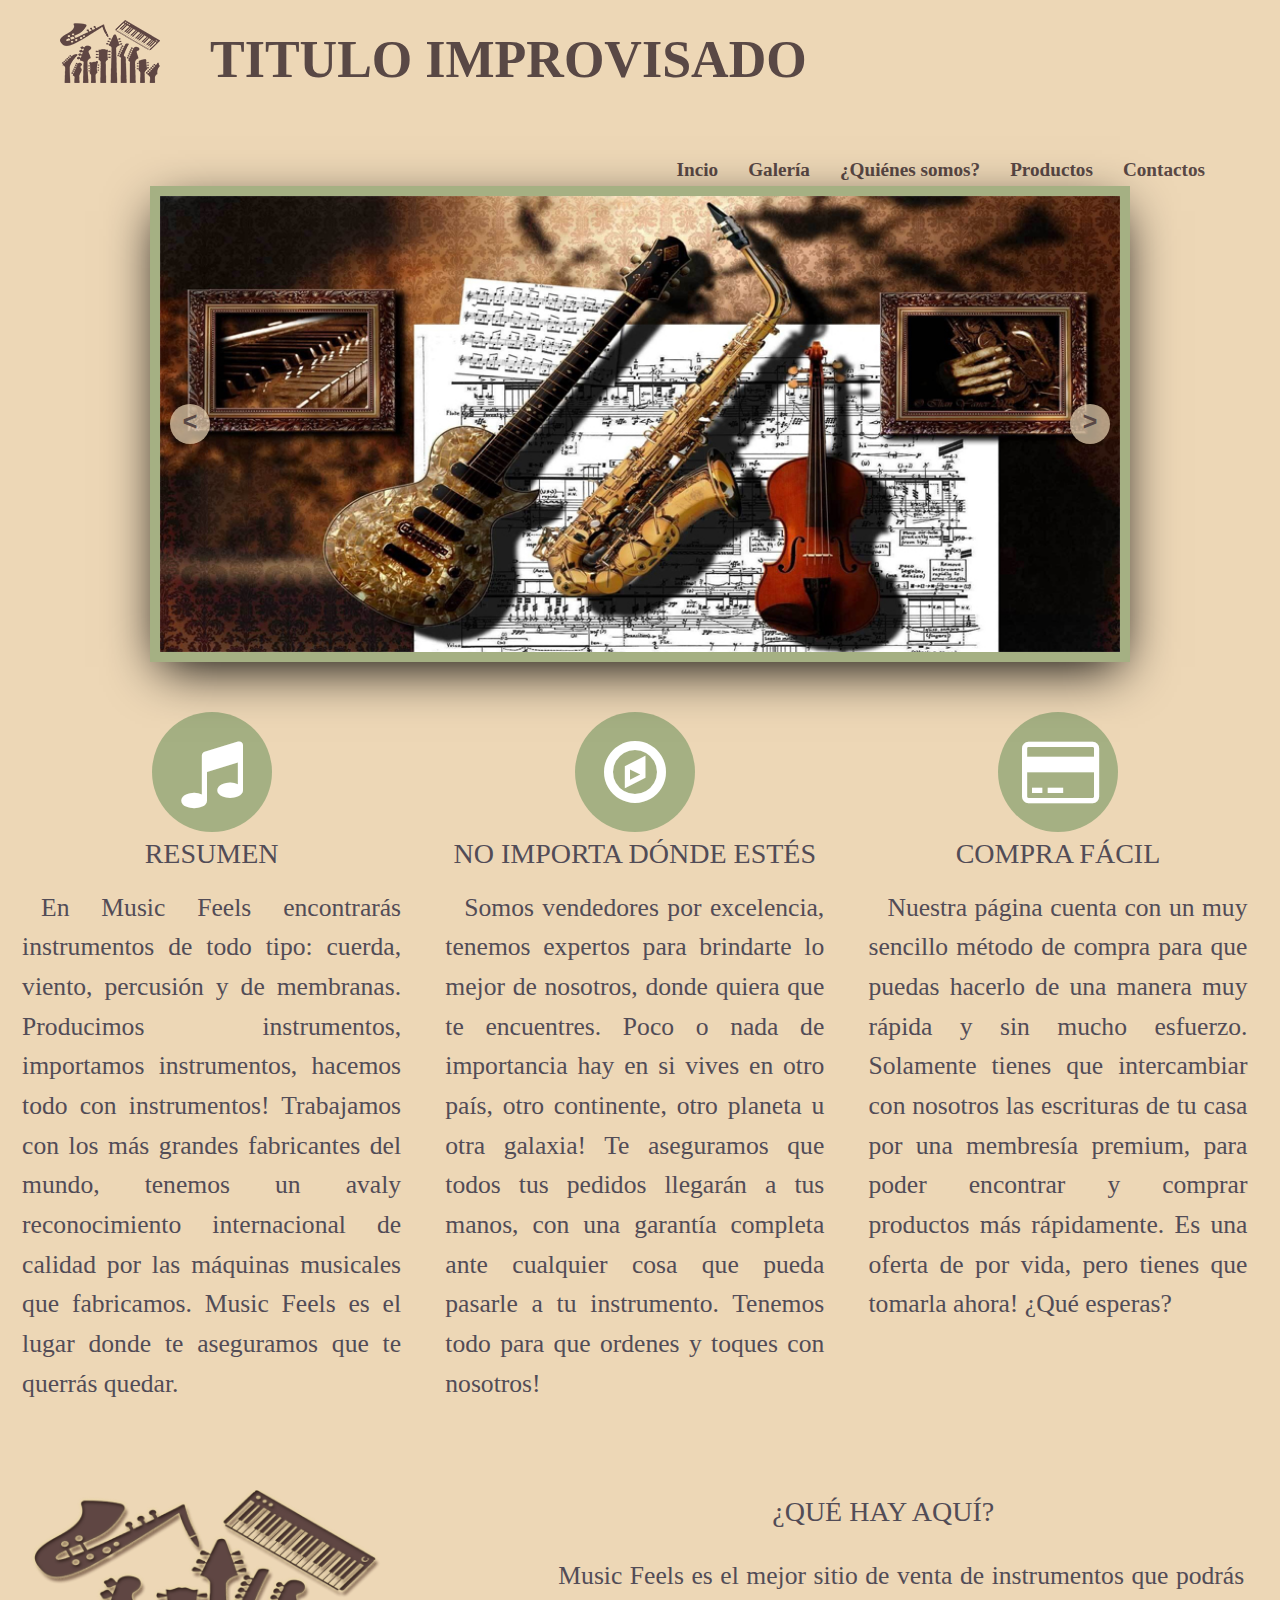
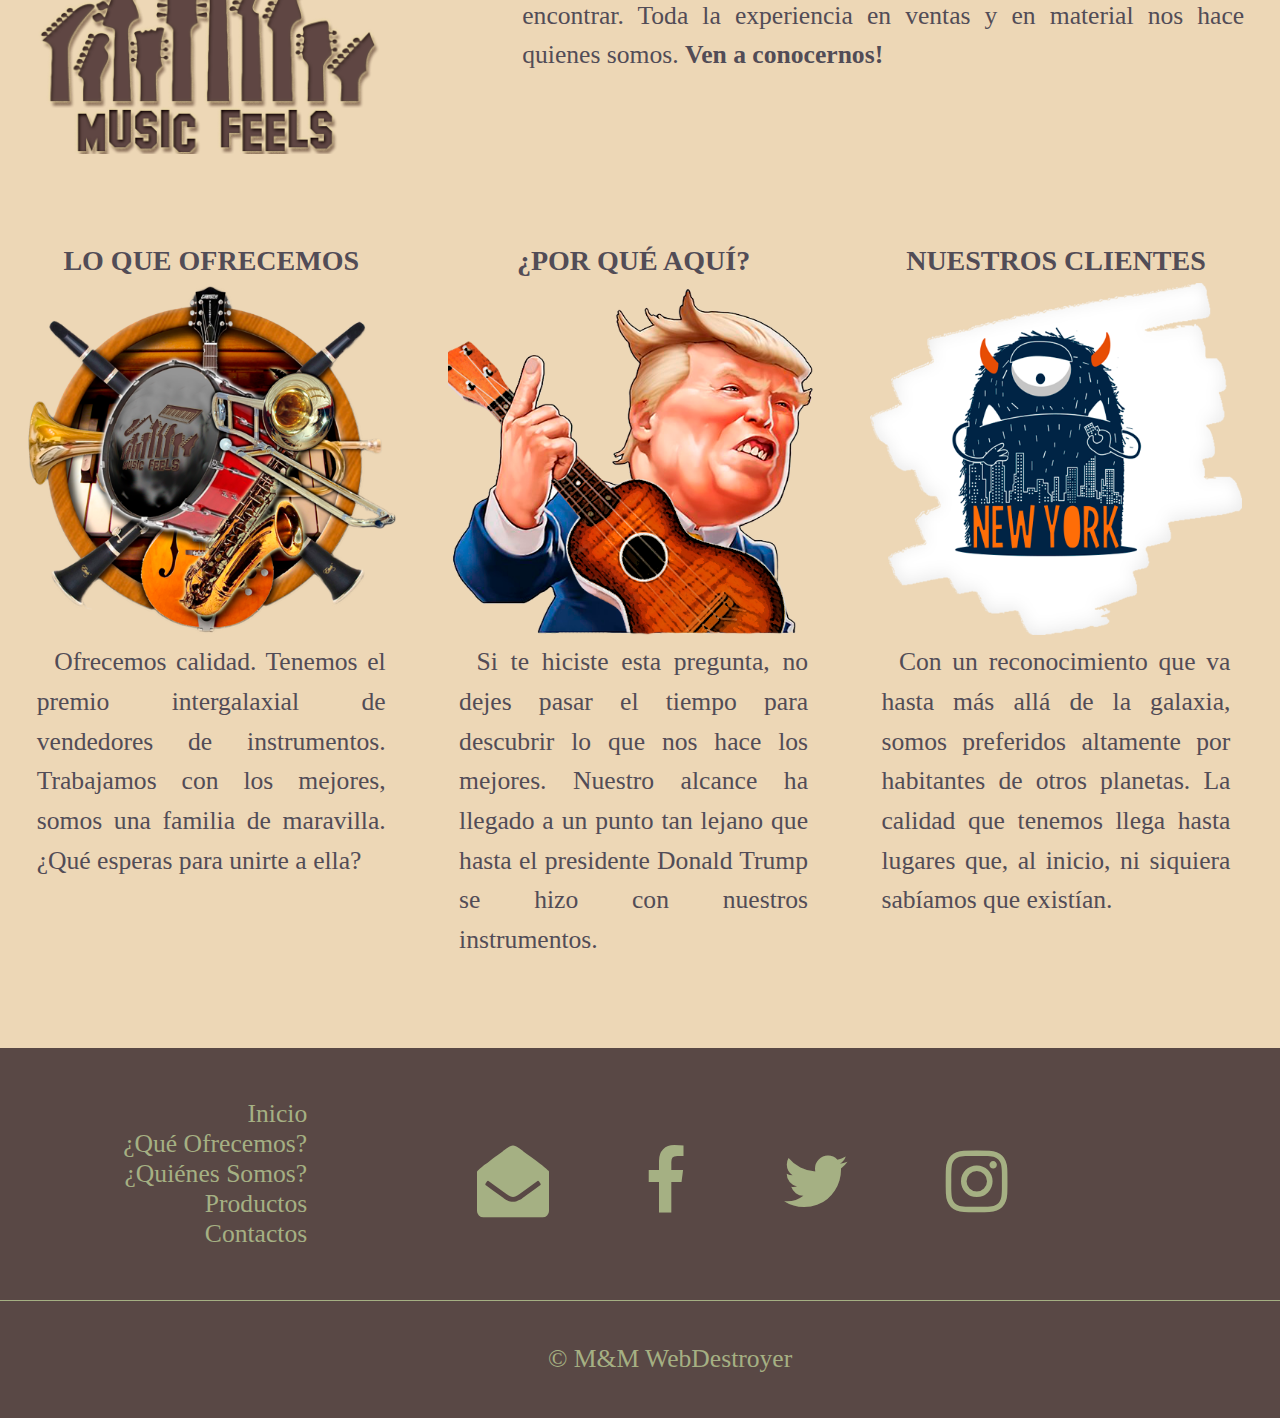
<file: Pag-Final/index.html>
<!DOCTYPE html>
<html lang="en">
<head>
  <meta charset="UTF-8">
  <meta name="viewport" content="width=device-width, initial-scale=1.0">
  <meta http-equiv="X-UA-Compatible" content="ie=edge">
  <title>Music Feels</title>
  <!-- ESTILO -->
  <link rel="stylesheet" href="estilos/estilo.css">
  <!-- ICONOS -->
  <link rel="stylesheet" href="https://stackpath.bootstrapcdn.com/font-awesome/4.7.0/css/font-awesome.min.css">
  <!-- SLIDER -->
  <script src="js/jquery-3.2.1.js"></script>

</head>
<body>

  <div id="contenedor">

      <!-- BANNER -->
      <div id="banner">
        <header>
          <div class="header">
            <a href="index.html" id="logo">
              <img src="imagenes/banner/logo-pag.png" alt="MusicFeels.com">
              <h1>TITULO IMPROVISADO</h1>
            </a>

            <nav>
              <a href="#" id="menu-icono">
                <i class="fa fa-bars"></i>
              </a>
              <ul>
                <li>
                  <a href="index.html" class="active">Incio</a>
                </li>
                <li>
                  <a href="galeria.html" class="actve">Galería</a>
                </li>
                <li>
                  <a href="quienes-somos.html" class="active">¿Quiénes somos?</a>
                </li>
                <li>
                  <a href="productos.html" class="active">Productos</a>
                </li>
                <li>
                  <a href="contacto.html" class="active">Contactos</a>
                </li>
              </ul>
            </nav>
          </div>
        </header>

        <div id="c-slider">
            <div id="slider">
              <section>
                <img src="imagenes/slider/1.jpg" alt="">
              </section>

              <section>
                <img src="imagenes/slider/2.jpg" alt="">
              </section>

              <section>
                <img src="imagenes/slider/3.jpg" alt="">
              </section>

              <section>
                <img src="imagenes/slider/4.jpg" alt="">
              </section>
            </div>
            <div id="btn-prev">&#60;</div>
            <div id="btn-next">&#62;</div>
          </div>

        </div>


  <section class="info" id="informacion">
    <div class="icono">
      <i class="fa fa-music"></i>
    </div>
    <h3>Resumen</h3>
    <p>En Music Feels encontrarás instrumentos de todo tipo: cuerda, viento, percusión y de membranas. Producimos instrumentos, importamos instrumentos, hacemos todo con instrumentos! Trabajamos con los más grandes fabricantes del mundo, tenemos un avaly reconocimiento internacional de calidad por las máquinas musicales que fabricamos. Music Feels es el lugar donde te aseguramos que te querrás quedar.</p>
  </section>

  <section class="info" id="informacion">
    <div class="icono">
      <i class="fa fa-compass"></i>
    </div>
    <h3>No importa dónde estés</h3>
    <p>Somos vendedores por excelencia, tenemos expertos para brindarte lo mejor de nosotros, donde quiera que te encuentres. Poco o nada de importancia hay en si vives en otro país, otro continente, otro planeta u otra galaxia! Te aseguramos que todos tus pedidos llegarán a tus manos, con una garantía completa ante cualquier cosa que pueda pasarle a tu instrumento. Tenemos todo para que ordenes y toques con nosotros!</p>
  </section>

  <section class="info" id="informacion">
    <div class="icono">
      <i class="fa fa-credit-card"></i>
    </div>
    <h3>Compra fácil</h3>
    <p>Nuestra página cuenta con un muy sencillo método de compra para que puedas hacerlo de una manera muy rápida y sin mucho esfuerzo. Solamente tienes que intercambiar con nosotros las escrituras de tu casa por una membresía premium, para poder encontrar y comprar productos más rápidamente. Es una oferta de por vida, pero tienes que tomarla ahora! ¿Qué esperas?</p>
  </section>

  <div class="clearfix-padding">

  </div>

  <!-- SREVICIOS -->
  <section class="col-izq" id="ofertas">
    <h3>¿Qué Hay Aquí?</h3>
    <p>Music Feels es el mejor sitio de venta de instrumentos que podrás encontrar. Toda la experiencia en ventas y en material nos hace quienes somos. <a href="quienes-somos.html">Ven a conocernos!</a></p>
    </section>

  <section class="sidebar">
    <img src="imagenes/banner/logo.png" alt="LOGO">
  </section>

  <div class="clearfix-padding">

  </div>

  <!-- OFERTAS/SERVICIOS -->
  <div class="info-servicios" id="servicios">
    <h3>Lo Que Ofrecemos</h3>
    <img src="imagenes/esqdo.png" alt="Besto">
    <p>Ofrecemos calidad. Tenemos el premio intergalaxial de vendedores de instrumentos. Trabajamos con los mejores, somos una familia de maravilla. ¿Qué esperas para unirte a ella?</p>
  </div>

  <div class="info-servicios" id="servicios">
    <h3>¿Por Qué Aquí?</h3>
    <img src="imagenes/trump-ukelele.png" alt="trompetas">
    <p>Si te hiciste esta pregunta, no dejes pasar el tiempo para descubrir lo que nos hace los mejores. Nuestro alcance ha llegado a un punto tan lejano que hasta el presidente Donald Trump se hizo con nuestros instrumentos.</p>
  </div>

  <div class="info-servicios" id="servicios">
    <h3>Nuestros clientes</h3>
    <img src="imagenes/mounstruo.png" alt="monstruo">
    <p>Con un reconocimiento que va hasta más allá de la galaxia, somos preferidos altamente por habitantes de otros planetas. La calidad que tenemos llega hasta lugares que, al inicio, ni siquiera sabíamos que existían.</p>
  </div>
</div>

  <div class="clearfix-padding">

  </div>

  <footer>
    <div class="banner">
      <div class="icono-texto">
        <div class="icono-texto-icono">
          <ul class="footer-nav">
            <li>
              <a href="index.html">Inicio</a>
            </li>
            <li>
              <a href="#informacion">¿Qué Ofrecemos?</a>
            </li>
            <li>
              <a href="quienes-somos.html">¿Quiénes Somos?</a>
            </li>
            <li>
              <a href="productos.html">Productos</a>
            </li>
            <li>
              <a href="contacto.html">Contactos</a>
            </li>
          </ul>
        </div>

        <div class="icono-texto-texto">
          <ul class="redes">
            <li>
              <a href="#" target=" _blank">
                <i class="fa fa-envelope-open"></i>
              </a>
            </li>
            <li>
              <a href="http://facebook.com/MusicFeels" target="_blank">
                <i class="fa fa-facebook"></i>
              </a>
            </li>
            <li>
              <a href="http://twitter.com/MusicFeels" target="_blank">
                <i class="fa fa-twitter"></i>
              </a>
            </li>
            <li>
              <a href="http://instagram.com/MusicFeels" target="_blank">
                <i class="fa fa-instagram"></i>
              </a>
            </li>
          </ul>
        </div>
      </div>
    </div>
  </footer>

  <footer class="segundo-pie">
    <p>
      &copy; M&M WebDestroyer
    </p>
  </footer>



  <!-- SLIDER - SCRIPT -->
  <script src="js/slider.js"></script>
  </body>
</html>
</file>
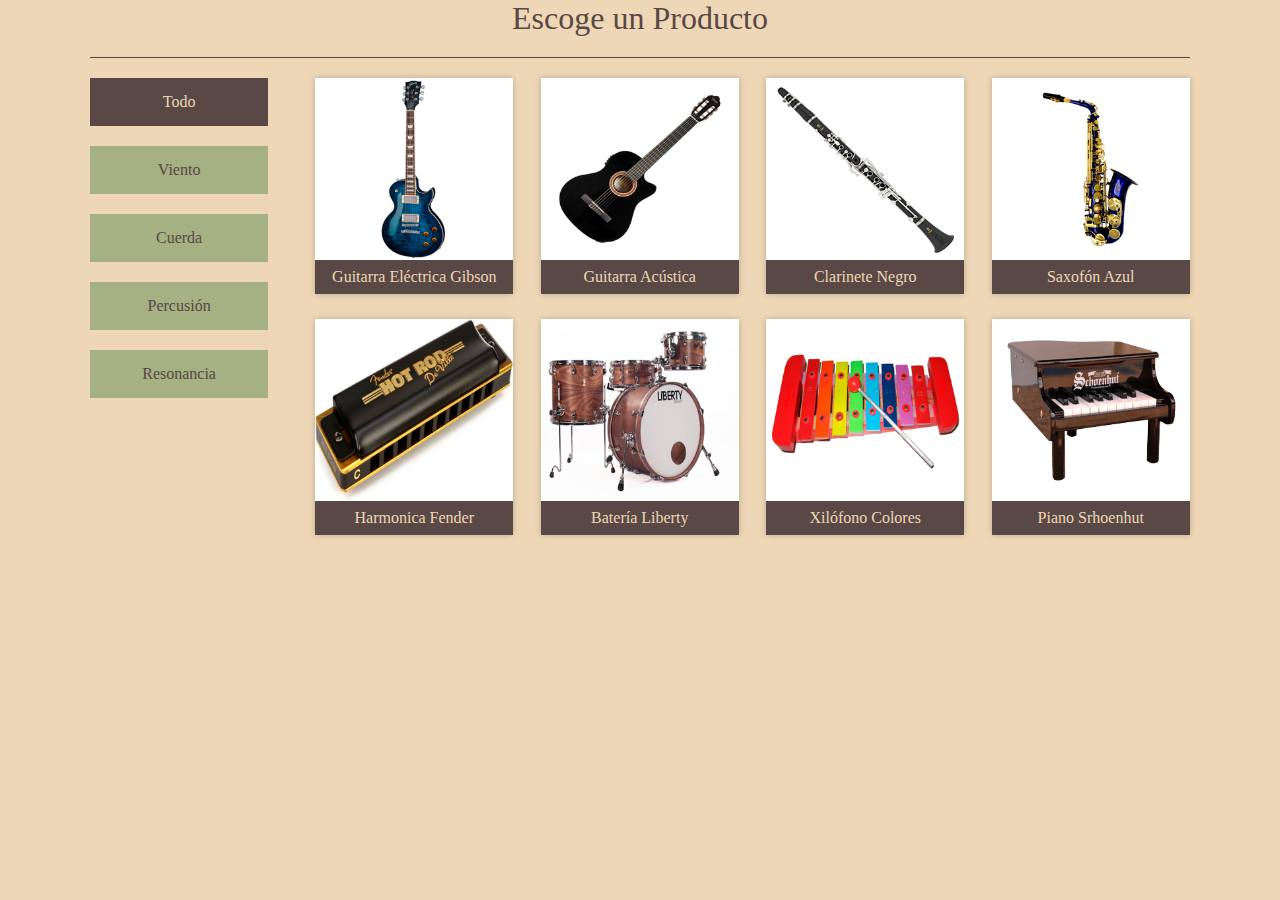
<file: Pag-Final/Prueba/index.html>
<!DOCTYPE html>
<html lang="en">
<head>
  <meta charset="UTF-8">
  <meta name="viewport" content="width=device-width, user-scalable=no, initial-scale=1.0, maximum-scale=1.0, minimum-scale=1.0">
  <meta http-equiv="X-UA-Compatible" content="ie=edge">
  <title>Filtro de Elementos</title>
  <link rel="stylesheet" href="css/estilos.css">
  <script src="js/jquery-3.2.1.js"></script>
  <script src="js/script.js"></script>
</head>
<body>
  <div class="wrap">
    <h1> Escoge un Producto</h1>
    <div class="store-wrapper">
      <div class="category-list">
        <a href="#" class="category-item" category="all">Todo</a>
        <a href="#" class="category-item" category="viento">Viento</a>
        <a href="#" class="category-item" category="cuerda">Cuerda</a>
        <a href="#" class="category-item" category="percusion">Percusión</a>
        <a href="#" class="category-item" category="resonancia">Resonancia</a>
      </div>
      <section class="products-list">
        <div class="product-item" category="cuerda">
          <img src="productos/guitarraelectrica.jpg" alt="">
          <a href="#">Guitarra Eléctrica Gibson</a>
        </div>

        <div class="product-item" category="cuerda">
          <img src="productos/guitarra.jpg" alt="">
          <a href="#">Guitarra Acústica</a>
        </div>

        <div class="product-item" category="viento">
          <img src="productos/clarinete.jpg" alt="">
          <a href="#">Clarinete Negro</a>
        </div>

        <div class="product-item" category="viento">
          <img src="productos/saxofon.jpg" alt="">
          <a href="#">Saxofón Azul</a>
        </div>

        <div class="product-item" category="viento">
          <img src="productos/harmonica.jpg" alt="">
          <a href="#">Harmonica Fender</a>
        </div>

        <div class="product-item" category="percusion">
          <img src="productos/bateria.jpg" alt="">
          <a href="#">Batería Liberty</a>
        </div>

        <div class="product-item" category="resonancia">
          <img src="productos/xilofono.jpg" alt="">
          <a href="#">Xilófono Colores</a>
        </div>

        <div class="product-item" category="cuerda">
          <img src="productos/piano.jpg" alt="">
          <a href="#">Piano Srhoenhut</a>
        </div>
      </section>
    </div>
  </div>
</body>
</html>
</file>
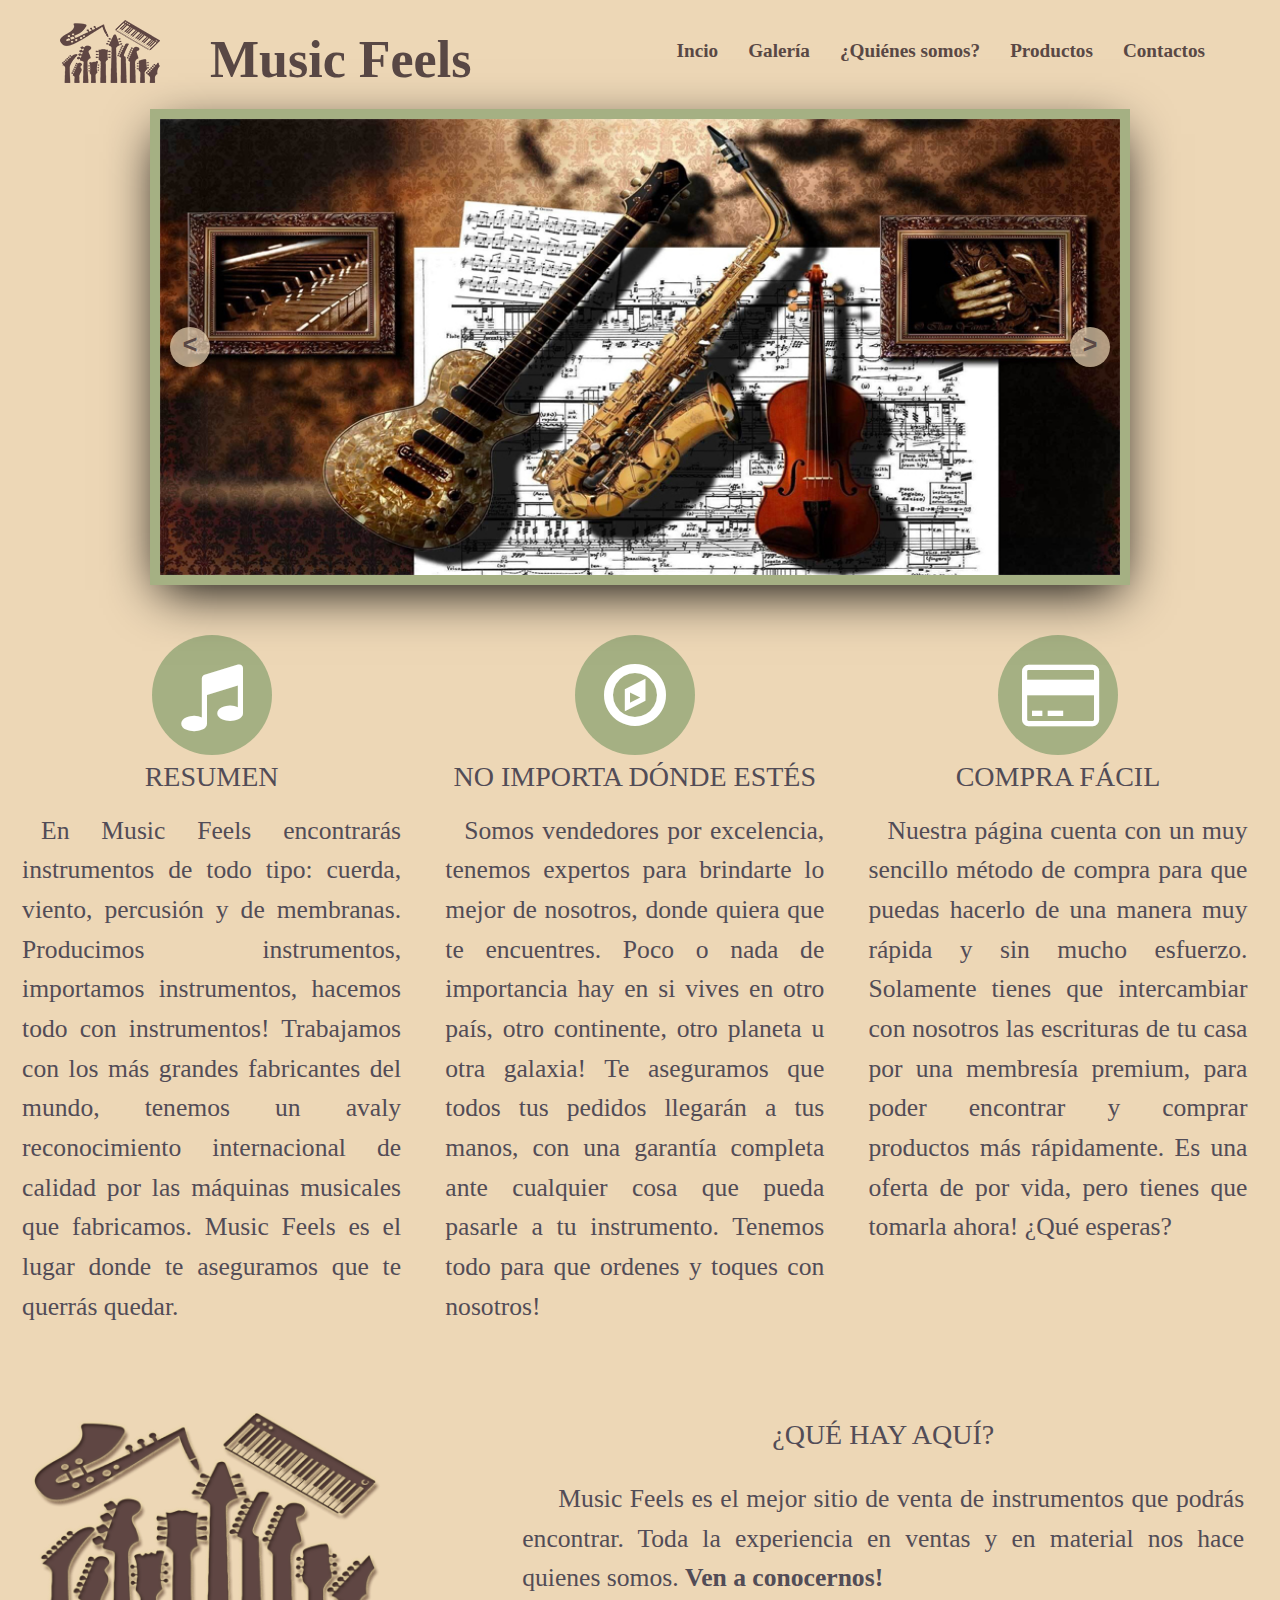
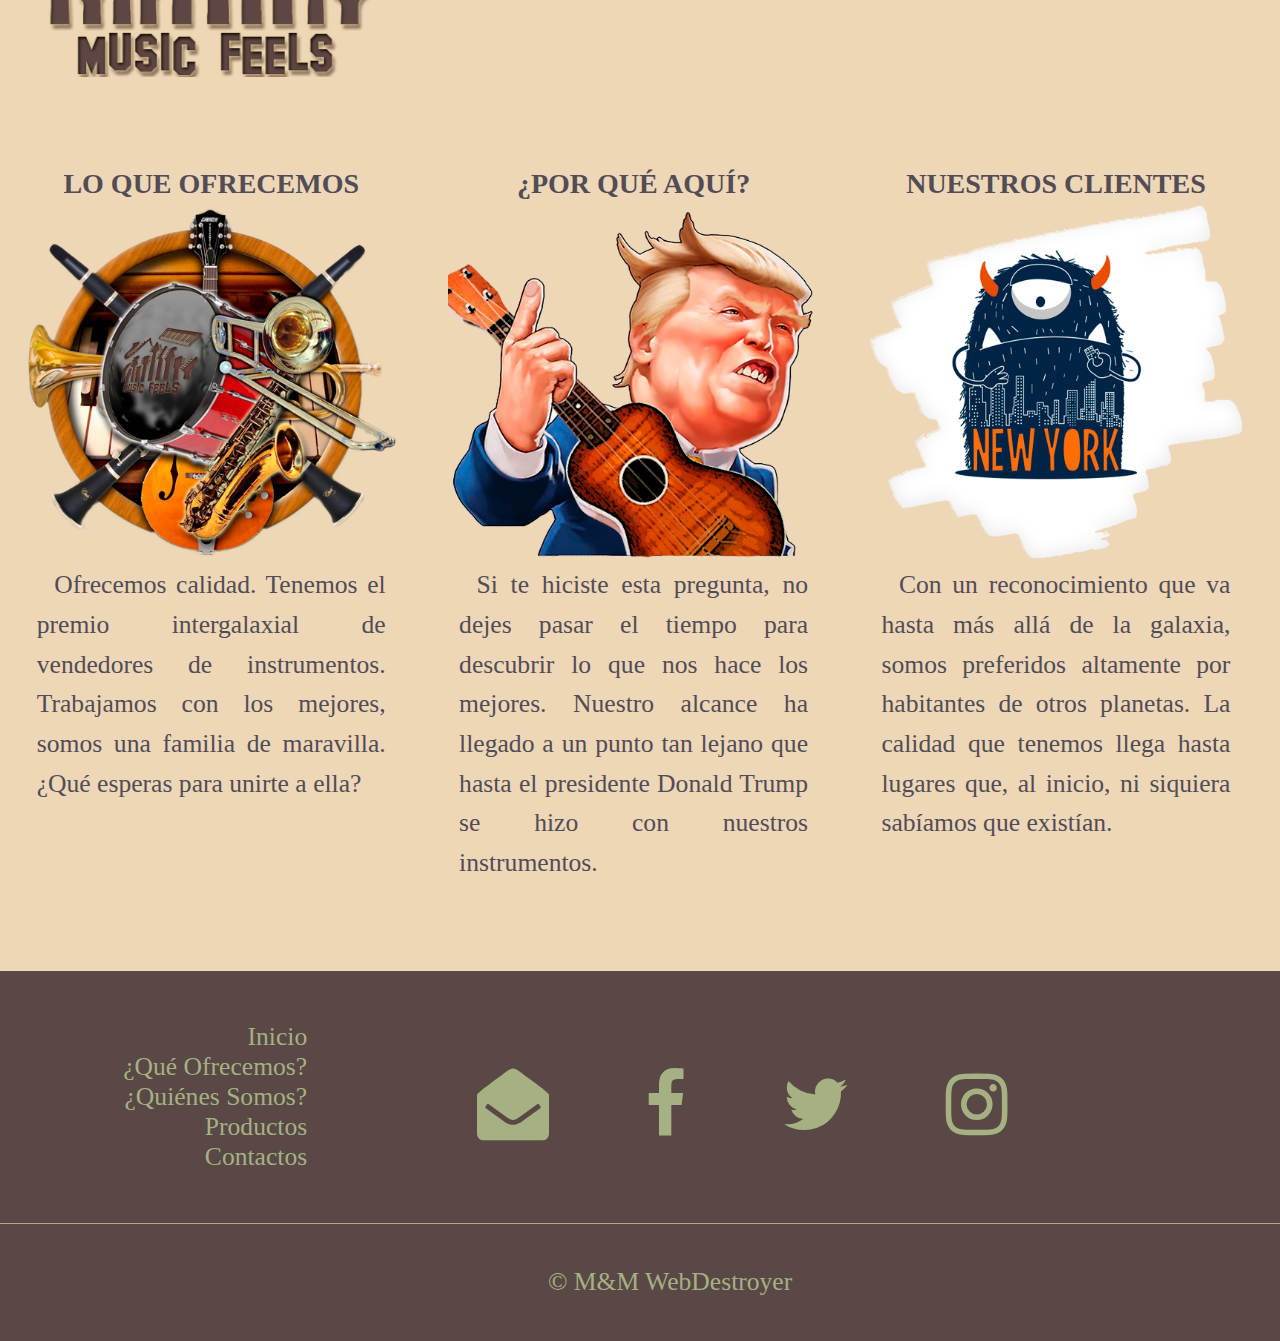
<file: Pag-Final/Respaldo/index.html>
<!DOCTYPE html>
<html lang="en">
<head>
  <meta charset="UTF-8">
  <meta name="viewport" content="width=device-width, initial-scale=1.0">
  <meta http-equiv="X-UA-Compatible" content="ie=edge">
  <title>Music Feels</title>
  <!-- ESTILO -->
  <link rel="stylesheet" href="estilos/estilo.css">
  <!-- ICONOS -->
  <link rel="stylesheet" href="https://stackpath.bootstrapcdn.com/font-awesome/4.7.0/css/font-awesome.min.css">
  <!-- SLIDER -->
  <script src="js/jquery-3.2.1.js"></script>

</head>
<body>

  <div id="contenedor">

      <!-- BANNER -->
      <div id="banner">
        <header>
          <div class="header">
            <a href="index.html" id="logo">
              <img src="imagenes/banner/logo-pag.png" alt="MusicFeels.com">
              <h1>Music Feels</h1>
            </a>

            <nav>
              <a href="#" id="menu-icono">
                <i class="fa fa-bars"></i>
              </a>
              <ul>
                <li>
                  <a href="index.html" class="active">Incio</a>
                </li>
                <li>
                  <a href="galeria.html" class="actve">Galería</a>
                </li>
                <li>
                  <a href="quienes-somos.html" class="active">¿Quiénes somos?</a>
                </li>
                <li>
                  <a href="productos.html" class="active">Productos</a>
                </li>
                <li>
                  <a href="contacto.html" class="active">Contactos</a>
                </li>
              </ul>
            </nav>
          </div>
        </header>

        <div id="c-slider">
            <div id="slider">
              <section>
                <img src="imagenes/slider/1.jpg" alt="">
              </section>

              <section>
                <img src="imagenes/slider/2.jpg" alt="">
              </section>

              <section>
                <img src="imagenes/slider/3.jpg" alt="">
              </section>

              <section>
                <img src="imagenes/slider/4.jpg" alt="">
              </section>
            </div>
            <div id="btn-prev">&#60;</div>
            <div id="btn-next">&#62;</div>
          </div>

        </div>


  <section class="info" id="informacion">
    <div class="icono">
      <i class="fa fa-music"></i>
    </div>
    <h3>Resumen</h3>
    <p>En Music Feels encontrarás instrumentos de todo tipo: cuerda, viento, percusión y de membranas. Producimos instrumentos, importamos instrumentos, hacemos todo con instrumentos! Trabajamos con los más grandes fabricantes del mundo, tenemos un avaly reconocimiento internacional de calidad por las máquinas musicales que fabricamos. Music Feels es el lugar donde te aseguramos que te querrás quedar.</p>
  </section>

  <section class="info" id="informacion">
    <div class="icono">
      <i class="fa fa-compass"></i>
    </div>
    <h3>No importa dónde estés</h3>
    <p>Somos vendedores por excelencia, tenemos expertos para brindarte lo mejor de nosotros, donde quiera que te encuentres. Poco o nada de importancia hay en si vives en otro país, otro continente, otro planeta u otra galaxia! Te aseguramos que todos tus pedidos llegarán a tus manos, con una garantía completa ante cualquier cosa que pueda pasarle a tu instrumento. Tenemos todo para que ordenes y toques con nosotros!</p>
  </section>

  <section class="info" id="informacion">
    <div class="icono">
      <i class="fa fa-credit-card"></i>
    </div>
    <h3>Compra fácil</h3>
    <p>Nuestra página cuenta con un muy sencillo método de compra para que puedas hacerlo de una manera muy rápida y sin mucho esfuerzo. Solamente tienes que intercambiar con nosotros las escrituras de tu casa por una membresía premium, para poder encontrar y comprar productos más rápidamente. Es una oferta de por vida, pero tienes que tomarla ahora! ¿Qué esperas?</p>
  </section>

  <div class="clearfix-padding">

  </div>

  <!-- SREVICIOS -->
  <section class="col-izq" id="ofertas">
    <h3>¿Qué Hay Aquí?</h3>
    <p>Music Feels es el mejor sitio de venta de instrumentos que podrás encontrar. Toda la experiencia en ventas y en material nos hace quienes somos. <a href="quienes-somos.html">Ven a conocernos!</a></p>
    </section>

  <section class="sidebar">
    <img src="imagenes/banner/logo.png" alt="LOGO">
  </section>

  <div class="clearfix-padding">

  </div>

  <!-- OFERTAS/SERVICIOS -->
  <div class="info-servicios" id="servicios">
    <h3>Lo Que Ofrecemos</h3>
    <img src="imagenes/esqdo.png" alt="Besto">
    <p>Ofrecemos calidad. Tenemos el premio intergalaxial de vendedores de instrumentos. Trabajamos con los mejores, somos una familia de maravilla. ¿Qué esperas para unirte a ella?</p>
  </div>

  <div class="info-servicios" id="servicios">
    <h3>¿Por Qué Aquí?</h3>
    <img src="imagenes/trump-ukelele.png" alt="trompetas">
    <p>Si te hiciste esta pregunta, no dejes pasar el tiempo para descubrir lo que nos hace los mejores. Nuestro alcance ha llegado a un punto tan lejano que hasta el presidente Donald Trump se hizo con nuestros instrumentos.</p>
  </div>

  <div class="info-servicios" id="servicios">
    <h3>Nuestros clientes</h3>
    <img src="imagenes/mounstruo.png" alt="monstruo">
    <p>Con un reconocimiento que va hasta más allá de la galaxia, somos preferidos altamente por habitantes de otros planetas. La calidad que tenemos llega hasta lugares que, al inicio, ni siquiera sabíamos que existían.</p>
  </div>
</div>

  <div class="clearfix-padding">

  </div>

  <footer>
    <div class="banner">
      <div class="icono-texto">
        <div class="icono-texto-icono">
          <ul class="footer-nav">
            <li>
              <a href="index.html">Inicio</a>
            </li>
            <li>
              <a href="#informacion">¿Qué Ofrecemos?</a>
            </li>
            <li>
              <a href="quienes-somos.html">¿Quiénes Somos?</a>
            </li>
            <li>
              <a href="productos.html">Productos</a>
            </li>
            <li>
              <a href="contacto.html">Contactos</a>
            </li>
          </ul>
        </div>

        <div class="icono-texto-texto">
          <ul class="redes">
            <li>
              <a href="#" target=" _blank">
                <i class="fa fa-envelope-open"></i>
              </a>
            </li>
            <li>
              <a href="http://facebook.com/MusicFeels" target="_blank">
                <i class="fa fa-facebook"></i>
              </a>
            </li>
            <li>
              <a href="http://twitter.com/MusicFeels" target="_blank">
                <i class="fa fa-twitter"></i>
              </a>
            </li>
            <li>
              <a href="http://instagram.com/MusicFeels" target="_blank">
                <i class="fa fa-instagram"></i>
              </a>
            </li>
          </ul>
        </div>
      </div>
    </div>
  </footer>

  <footer class="segundo-pie">
    <p>
      &copy; M&M WebDestroyer
    </p>
  </footer>



  <!-- SLIDER - SCRIPT -->
  <script src="js/slider.js"></script>
  </body>
</html>
</file>
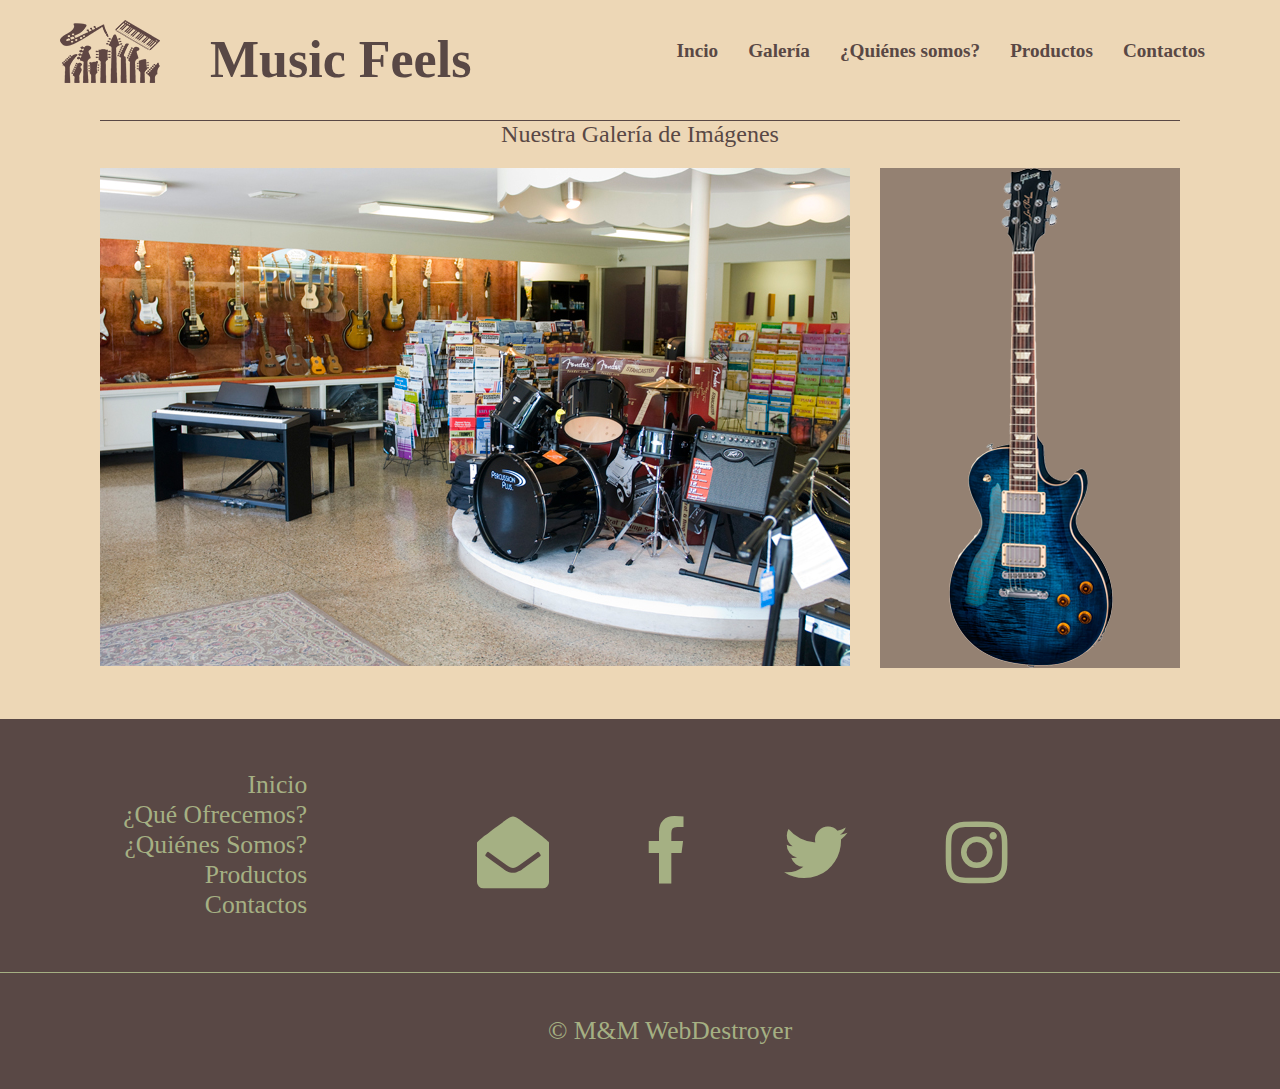
<file: Pag-Final/galeria.html>
<!DOCTYPE html>
<html lang="en">
<head>
  <meta charset="UTF-8">
  <meta name="viewport" content="width=device-width, initial-scale=1.0">
  <meta http-equiv="X-UA-Compatible" content="ie=edge">
  <title>Music Feels</title>
  <!-- ESTILO -->
  <link rel="stylesheet" href="estilos/estilo.css">
  <!-- ICONOS -->
  <link rel="stylesheet" href="https://stackpath.bootstrapcdn.com/font-awesome/4.7.0/css/font-awesome.min.css">
  <!-- jQery -->
  <script src="js/jquery-3.2.1.js"></script>
  <script src="js/script.js"></script>


</head>
<body>

  <div id="contenedor">

      <!-- BANNER -->
      <div id="banner">
        <header>
          <div class="header">
            <a href="index.html" id="logo">
              <img src="imagenes/banner/logo-pag.png" alt="MusicFeels.com">
              <h1>Music Feels</h1>
            </a>

            <nav>
              <a href="#" id="menu-icono">
                <i class="fa fa-bars"></i>
              </a>
              <ul>
                <li>
                  <a href="index.html" class="active">Incio</a>
                </li>
                <li>
                  <a href="galeria.html" class="actve">Galería</a>
                </li>
                <li>
                  <a href="quienes-somos.html" class="active">¿Quiénes somos?</a>
                </li>
                <li>
                  <a href="productos.html" class="active">Productos</a>
                </li>
                <li>
                  <a href="contacto.html" class="active">Contactos</a>
                </li>
              </ul>
            </nav>
          </div>
        </header>



        <div class="galeria">
        <h2>Nuestra Galería de Imágenes</h2>
        	<div class="contenedor-img ejemplo-2">
				<img src="imagenes/tienda3.jpg" alt="" />
				<div class="mascara">
    			</div>
					<div class="contenido">
					<h2>Nuestras Instalaciones</h2>
					<p>Eche un vistazo a nuestras instalaciones. Tenemos una amplia infraestructura para que pueda visitar también.</p>
					<a href="quienes-somos.html"  class="link">Leer mas</a>
				</div>
			</div>

      <div class="contenedor-img2 ejemplo-3">
          <img src="imagenes/productos/gibson.png" alt="" />
          <div class="mascara">
          </div>
        <div class="contenido">
        <h2>Uno de Nuestros Productos</h2>
        <p>Guitarra Gibson Les Paul Standard 2018 Cobalt Burst - 3236 USD</p>
        <a href="productos.html"  class="link">Leer mas</a>
      </div>

      </div>

        </div>



        </div>
  </div>



  <div class="clearfix-padding">

  </div>

  <footer>
    <div class="banner">
      <div class="icono-texto">
        <div class="icono-texto-icono">
          <ul class="footer-nav">
            <li>
              <a href="index.html">Inicio</a>
            </li>
            <li>
              <a href="#informacion">¿Qué Ofrecemos?</a>
            </li>
            <li>
              <a href="quienes-somos.html">¿Quiénes Somos?</a>
            </li>
            <li>
              <a href="#">Productos</a>
            </li>
            <li>
              <a href="#">Contactos</a>
            </li>
          </ul>
        </div>

        <div class="icono-texto-texto">
          <ul class="redes">
            <li>
              <a href="#" target=" _blank">
                <i class="fa fa-envelope-open"></i>
              </a>
            </li>
            <li>
              <a href="http://facebook.com/MusicFeels" target="_blank">
                <i class="fa fa-facebook"></i>
              </a>
            </li>
            <li>
              <a href="http://twitter.com/MusicFeels" target="_blank">
                <i class="fa fa-twitter"></i>
              </a>
            </li>
            <li>
              <a href="http://instagram.com/MusicFeels" target="_blank">
                <i class="fa fa-instagram"></i>
              </a>
            </li>
          </ul>
        </div>
      </div>
    </div>
  </footer>

  <footer class="segundo-pie">
    <p>
      &copy; M&M WebDestroyer
    </p>
  </footer>

  </body>
</html>
</file>
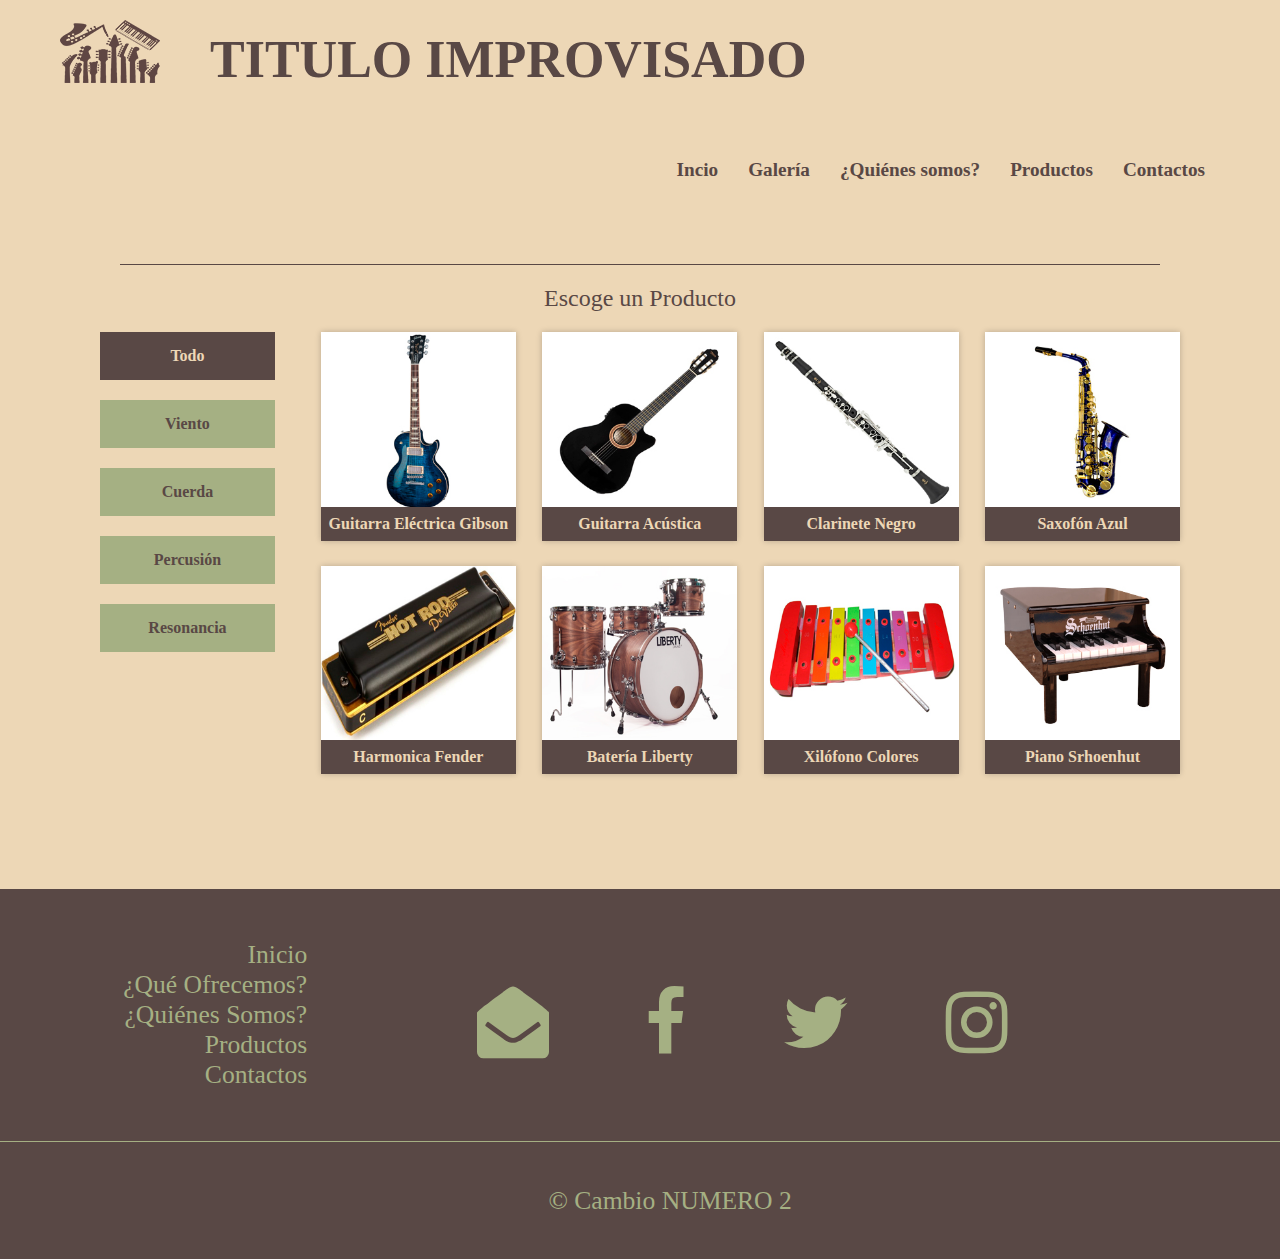
<file: Pag-Final/productos.html>
<!DOCTYPE html>
<html lang="en">
<head>
  <meta charset="UTF-8">
  <meta name="viewport" content="width=device-width, initial-scale=1.0">
  <meta http-equiv="X-UA-Compatible" content="ie=edge">
  <title>TITULO IMPROVISADO</title>
  <!-- ESTILO -->
  <link rel="stylesheet" href="estilos/estilo.css">
  <!-- ICONOS -->
  <link rel="stylesheet" href="https://stackpath.bootstrapcdn.com/font-awesome/4.7.0/css/font-awesome.min.css">
  <!-- jQery -->
  <script src="js/jquery-3.2.1.js"></script>
  <script src="js/script.js"></script>


</head>
<body>

  <div id="contenedor">

      <!-- BANNER -->
      <div id="banner">
        <header>
          <div class="header">
            <a href="index.html" id="logo">
              <img src="imagenes/banner/logo-pag.png" alt="MusicFeels.com">
              <h1>TITULO IMPROVISADO</h1>
            </a>

            <nav>
              <a href="#" id="menu-icono">
                <i class="fa fa-bars"></i>
              </a>
              <ul>
                <li>
                  <a href="index.html" class="active">Incio</a>
                </li>
                <li>
                  <a href="galeria.html" class="actve">Galería</a>
                </li>
                <li>
                  <a href="quienes-somos.html" class="active">¿Quiénes somos?</a>
                </li>
                <li>
                  <a href="productos.html" class="active">Productos</a>
                </li>
                <li>
                  <a href="contacto.html" class="active">Contactos</a>
                </li>
              </ul>
            </nav>
          </div>
        </header>

        <div class="clearfix-padding">

        </div>

        <div class="wrap">
          <h2> Escoge un Producto</h2>
          <div class="store-wrapper">
            <div class="category-list">
              <a href="#" class="category-item" category="all">Todo</a>
              <a href="#" class="category-item" category="viento">Viento</a>
              <a href="#" class="category-item" category="cuerda">Cuerda</a>
              <a href="#" class="category-item" category="percusion">Percusión</a>
              <a href="#" class="category-item" category="resonancia">Resonancia</a>
            </div>
            <section class="products-list">
              <div class="product-item" category="cuerda">
                <img src="imagenes/productos/guitarraelectrica.jpg" alt="">
                <a href="#">Guitarra Eléctrica Gibson</a>
              </div>

              <div class="product-item" category="cuerda">
                <img src="imagenes/productos/guitarra.jpg" alt="">
                <a href="#">Guitarra Acústica</a>
              </div>

              <div class="product-item" category="viento">
                <img src="imagenes/productos/clarinete.jpg" alt="">
                <a href="#">Clarinete Negro</a>
              </div>

              <div class="product-item" category="viento">
                <img src="imagenes/productos/saxofon.jpg" alt="">
                <a href="#">Saxofón Azul</a>
              </div>

              <div class="product-item" category="viento">
                <img src="imagenes/productos/harmonica.jpg" alt="">
                <a href="#">Harmonica Fender</a>
              </div>

              <div class="product-item" category="percusion">
                <img src="imagenes/productos/bateria.jpg" alt="">
                <a href="#">Batería Liberty</a>
              </div>

              <div class="product-item" category="resonancia">
                <img src="imagenes/productos/xilofono.jpg" alt="">
                <a href="#">Xilófono Colores</a>
              </div>

              <div class="product-item" category="cuerda">
                <img src="imagenes/productos/piano.jpg" alt="">
                <a href="#">Piano Srhoenhut</a>
              </div>
            </section>
          </div>
        </div>

        </div>
  </div>



  <div class="clearfix-padding">

  </div>

  <footer>
    <div class="banner">
      <div class="icono-texto">
        <div class="icono-texto-icono">
          <ul class="footer-nav">
            <li>
              <a href="index.html">Inicio</a>
            </li>
            <li>
              <a href="#informacion">¿Qué Ofrecemos?</a>
            </li>
            <li>
              <a href="quienes-somos.html">¿Quiénes Somos?</a>
            </li>
            <li>
              <a href="#">Productos</a>
            </li>
            <li>
              <a href="#">Contactos</a>
            </li>
          </ul>
        </div>

        <div class="icono-texto-texto">
          <ul class="redes">
            <li>
              <a href="#" target=" _blank">
                <i class="fa fa-envelope-open"></i>
              </a>
            </li>
            <li>
              <a href="http://facebook.com/MusicFeels" target="_blank">
                <i class="fa fa-facebook"></i>
              </a>
            </li>
            <li>
              <a href="http://twitter.com/MusicFeels" target="_blank">
                <i class="fa fa-twitter"></i>
              </a>
            </li>
            <li>
              <a href="http://instagram.com/MusicFeels" target="_blank">
                <i class="fa fa-instagram"></i>
              </a>
            </li>
          </ul>
        </div>
      </div>
    </div>
  </footer>

  <footer class="segundo-pie">
    <p>
      &copy; Cambio NUMERO 2
    </p>
  </footer>

  </body>
</html>
</file>
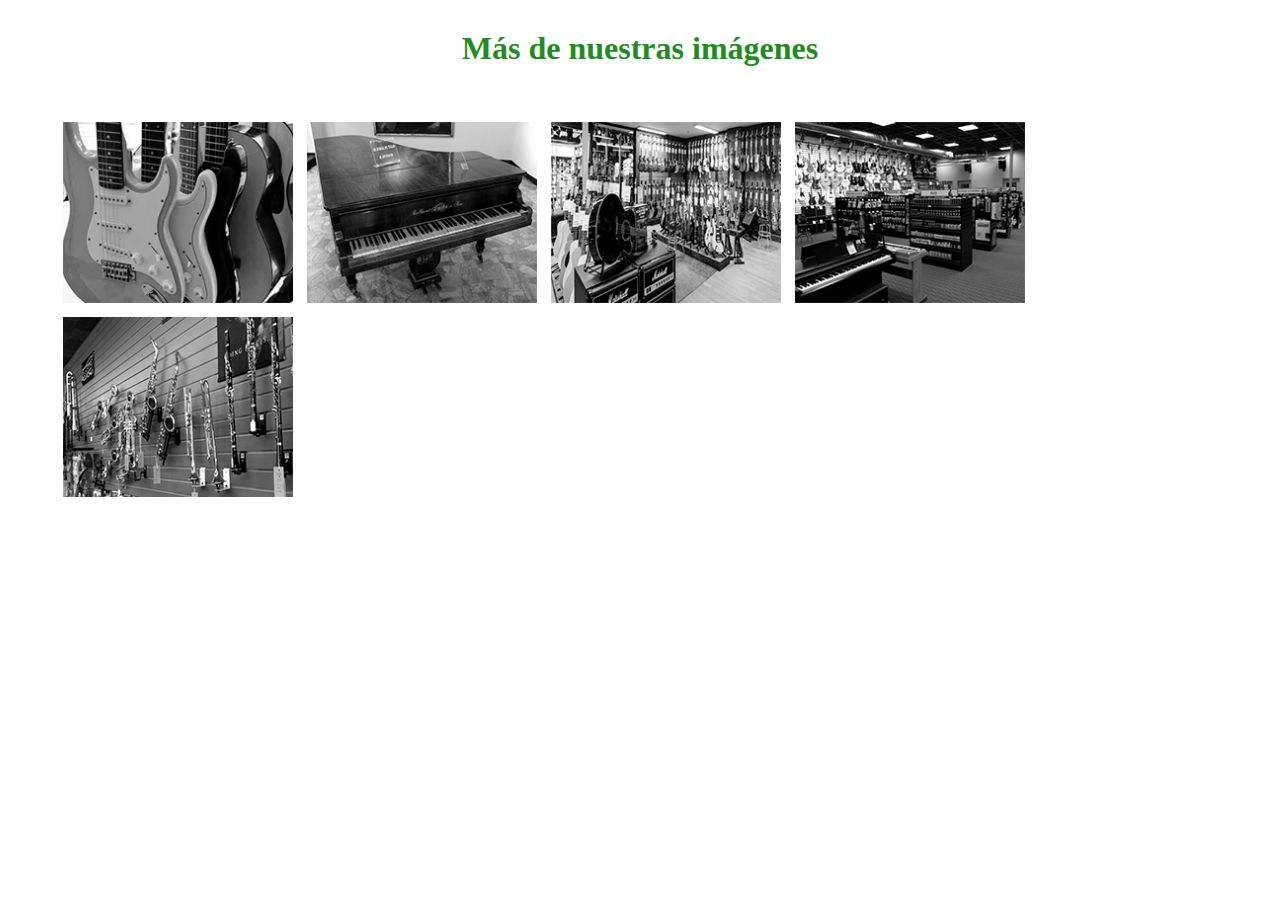
<file: Pag-Final/Prueba/galeria.html>
<!DOCTYPE html>
<html lang="en">
<head>
  <meta charset="UTF-8">
  <meta name="viewport" content="width=device-width, initial-scale=1.0">
  <meta http-equiv="X-UA-Compatible" content="ie=edge">
  <title>Galería - Prueba</title>
  <link rel="stylesheet" href="css/estilo-galeria.css">
  <link rel="stylesheet" href="css/lightbox.min.css">
  <script src="js/lightbox-plus-jquery.min.js"></script>
</head>
<body>
  <h1> Más de nuestras imágenes</h1>
  <div class="gallery">
    <a href="images/guitarras.jpg" data-lightbox="mygallery" data-title="Guitarras"><img src="images/guitarras-pequeña.jpg" alt=""></a>
    <a href="images/piano.jpg" data-lightbox="mygallery"><img src="images/piano-pequeña.jpg" alt=""></a>
    <a href="images/tienda.jpg" data-lightbox="mygallery"><img src="images/tienda-pequeña.jpg" alt=""></a>
    <a href="images/tienda2.jpg" data-lightbox="mygallery"><img src="images/tienda2-pequeña.jpg" alt=""></a>
    <a href="images/tienda3.jpg" data-lightbox="mygallery"><img src="images/tienda3-pequeña.jpg" alt=""></a>
  </div>
</body>
</html>
</file>
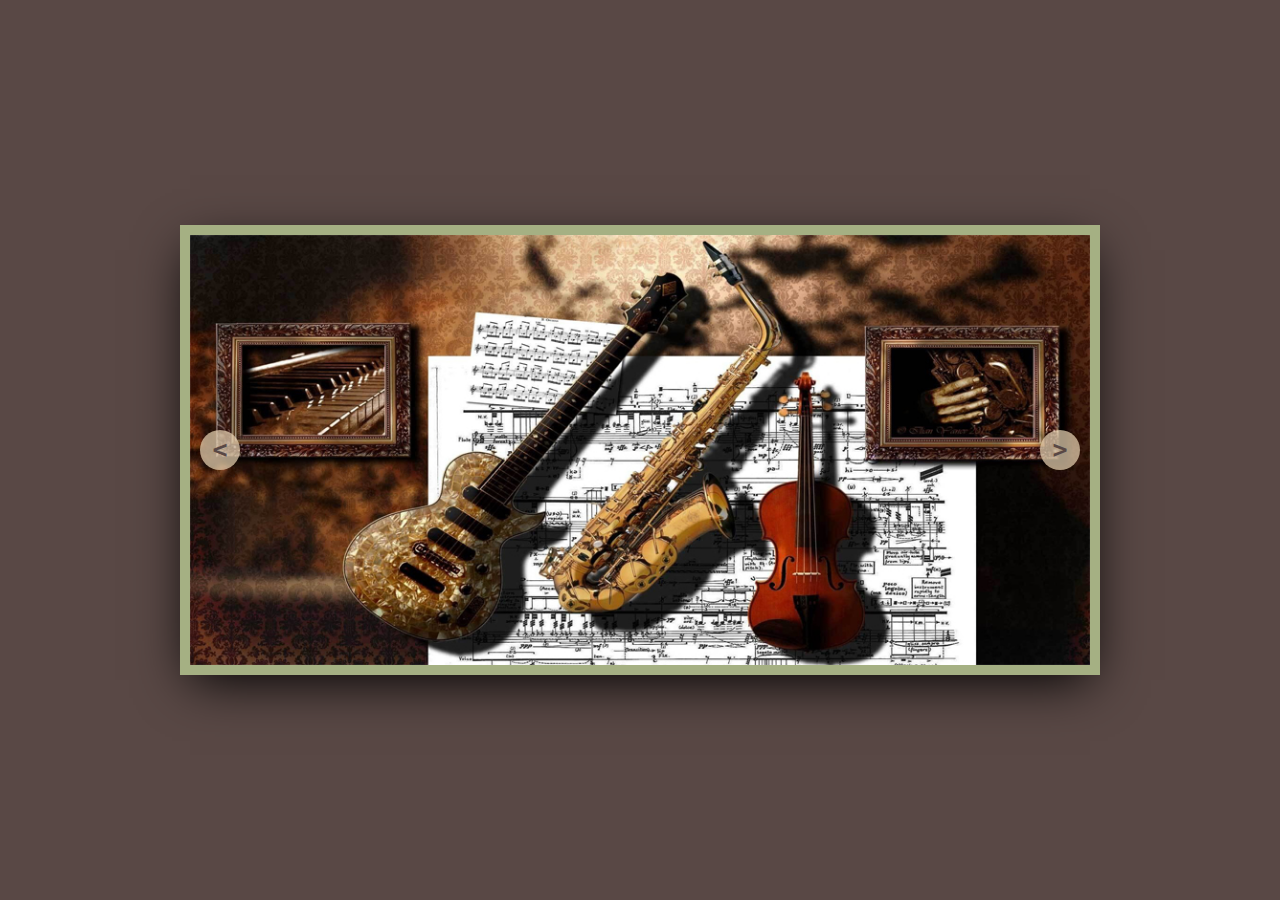
<file: Pag-Final/Prueba/slider.html>
<!DOCTYPE html>
<html lang="en">
<head>
  <meta charset="UTF-8">
  <meta name="viewport" content="width=device-width, initial-scale=1.0">
  <meta http-equiv="X-UA-Compatible" content="ie=edge">
  <title>Document</title>
  <link rel="stylesheet" href="css/slider.css">
  <script src="js/jquery-3.2.1.js"></script>

</head>
<body>
  <div id="c-slider">
    <div id="slider">
      <section>
        <img src="slider/1.jpg" alt="">
      </section>

      <section>
        <img src="slider/2.jpg" alt="">
      </section>

      <section>
        <img src="slider/3.jpg" alt="">
      </section>

      <section>
        <img src="slider/4.jpg" alt="">
      </section>
    </div>
    <div id="btn-prev">&#60;</div>
    <div id="btn-next">&#62;</div>
  </div>
  
    <script src="js/slider.js"></script>
</body>
</html>
</file>
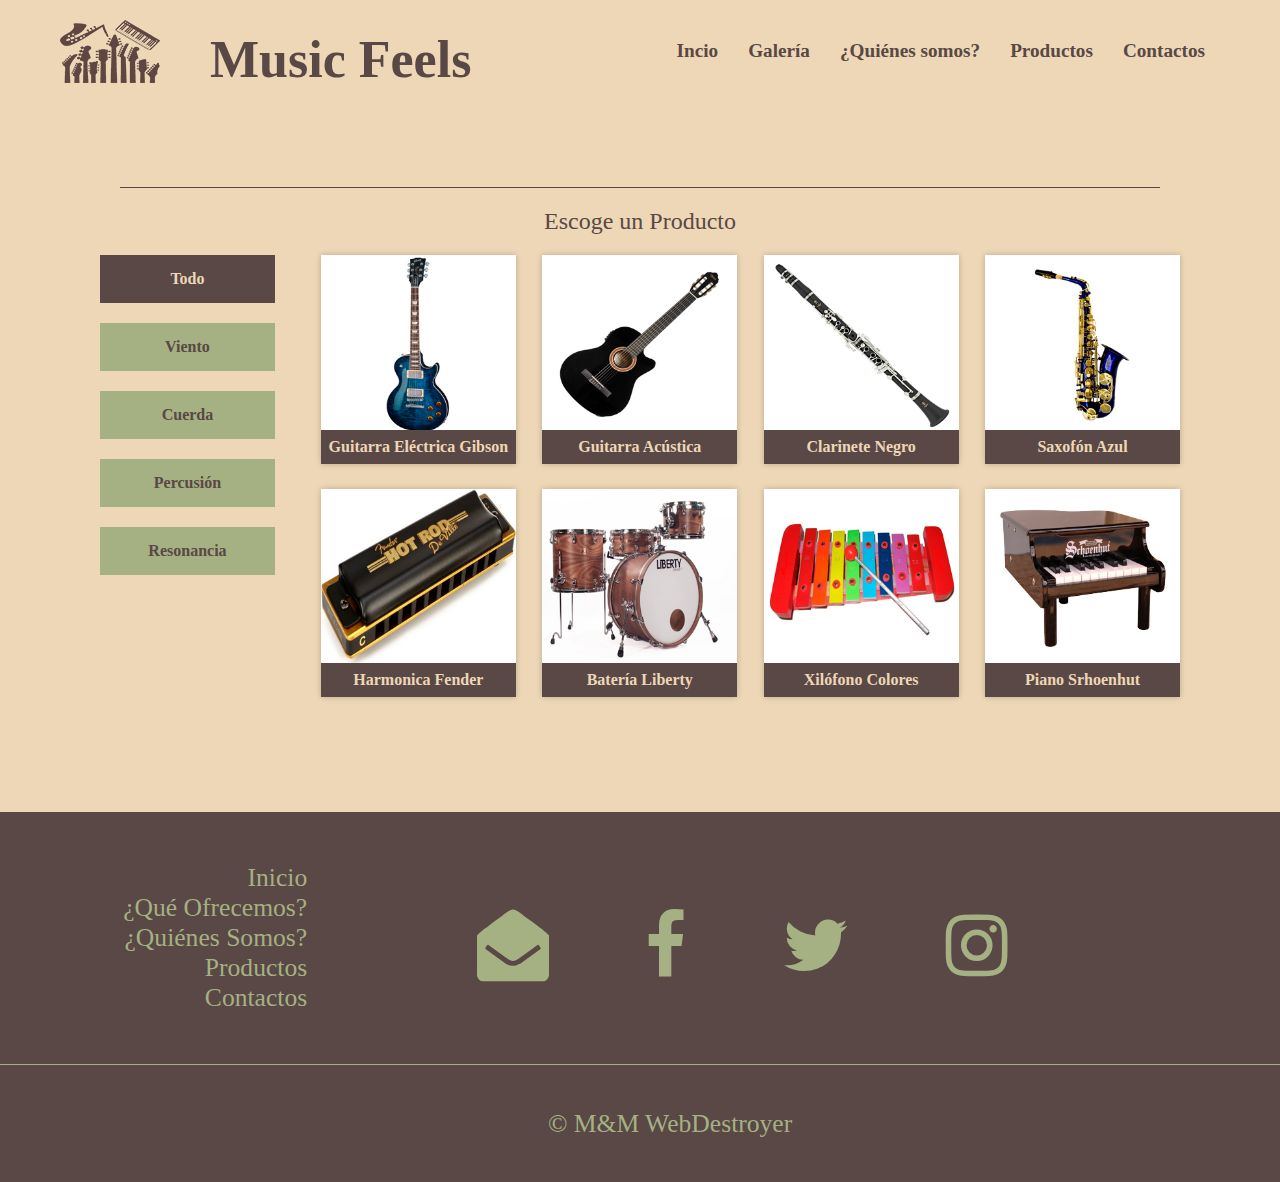
<file: Pag-Final/Respaldo/productos.html>
<!DOCTYPE html>
<html lang="en">
<head>
  <meta charset="UTF-8">
  <meta name="viewport" content="width=device-width, initial-scale=1.0">
  <meta http-equiv="X-UA-Compatible" content="ie=edge">
  <title>Music Feels</title>
  <!-- ESTILO -->
  <link rel="stylesheet" href="estilos/estilo.css">
  <!-- ICONOS -->
  <link rel="stylesheet" href="https://stackpath.bootstrapcdn.com/font-awesome/4.7.0/css/font-awesome.min.css">
  <!-- jQery -->
  <script src="js/jquery-3.2.1.js"></script>
  <script src="js/script.js"></script>


</head>
<body>

  <div id="contenedor">

      <!-- BANNER -->
      <div id="banner">
        <header>
          <div class="header">
            <a href="index.html" id="logo">
              <img src="imagenes/banner/logo-pag.png" alt="MusicFeels.com">
              <h1>Music Feels</h1>
            </a>

            <nav>
              <a href="#" id="menu-icono">
                <i class="fa fa-bars"></i>
              </a>
              <ul>
                <li>
                  <a href="index.html" class="active">Incio</a>
                </li>
                <li>
                  <a href="galeria.html" class="actve">Galería</a>
                </li>
                <li>
                  <a href="quienes-somos.html" class="active">¿Quiénes somos?</a>
                </li>
                <li>
                  <a href="productos.html" class="active">Productos</a>
                </li>
                <li>
                  <a href="contacto.html" class="active">Contactos</a>
                </li>
              </ul>
            </nav>
          </div>
        </header>

        <div class="clearfix-padding">

        </div>

        <div class="wrap">
          <h2> Escoge un Producto</h2>
          <div class="store-wrapper">
            <div class="category-list">
              <a href="#" class="category-item" category="all">Todo</a>
              <a href="#" class="category-item" category="viento">Viento</a>
              <a href="#" class="category-item" category="cuerda">Cuerda</a>
              <a href="#" class="category-item" category="percusion">Percusión</a>
              <a href="#" class="category-item" category="resonancia">Resonancia</a>
            </div>
            <section class="products-list">
              <div class="product-item" category="cuerda">
                <img src="imagenes/productos/guitarraelectrica.jpg" alt="">
                <a href="#">Guitarra Eléctrica Gibson</a>
              </div>

              <div class="product-item" category="cuerda">
                <img src="imagenes/productos/guitarra.jpg" alt="">
                <a href="#">Guitarra Acústica</a>
              </div>

              <div class="product-item" category="viento">
                <img src="imagenes/productos/clarinete.jpg" alt="">
                <a href="#">Clarinete Negro</a>
              </div>

              <div class="product-item" category="viento">
                <img src="imagenes/productos/saxofon.jpg" alt="">
                <a href="#">Saxofón Azul</a>
              </div>

              <div class="product-item" category="viento">
                <img src="imagenes/productos/harmonica.jpg" alt="">
                <a href="#">Harmonica Fender</a>
              </div>

              <div class="product-item" category="percusion">
                <img src="imagenes/productos/bateria.jpg" alt="">
                <a href="#">Batería Liberty</a>
              </div>

              <div class="product-item" category="resonancia">
                <img src="imagenes/productos/xilofono.jpg" alt="">
                <a href="#">Xilófono Colores</a>
              </div>

              <div class="product-item" category="cuerda">
                <img src="imagenes/productos/piano.jpg" alt="">
                <a href="#">Piano Srhoenhut</a>
              </div>
            </section>
          </div>
        </div>

        </div>
  </div>



  <div class="clearfix-padding">

  </div>

  <footer>
    <div class="banner">
      <div class="icono-texto">
        <div class="icono-texto-icono">
          <ul class="footer-nav">
            <li>
              <a href="index.html">Inicio</a>
            </li>
            <li>
              <a href="#informacion">¿Qué Ofrecemos?</a>
            </li>
            <li>
              <a href="quienes-somos.html">¿Quiénes Somos?</a>
            </li>
            <li>
              <a href="#">Productos</a>
            </li>
            <li>
              <a href="#">Contactos</a>
            </li>
          </ul>
        </div>

        <div class="icono-texto-texto">
          <ul class="redes">
            <li>
              <a href="#" target=" _blank">
                <i class="fa fa-envelope-open"></i>
              </a>
            </li>
            <li>
              <a href="http://facebook.com/MusicFeels" target="_blank">
                <i class="fa fa-facebook"></i>
              </a>
            </li>
            <li>
              <a href="http://twitter.com/MusicFeels" target="_blank">
                <i class="fa fa-twitter"></i>
              </a>
            </li>
            <li>
              <a href="http://instagram.com/MusicFeels" target="_blank">
                <i class="fa fa-instagram"></i>
              </a>
            </li>
          </ul>
        </div>
      </div>
    </div>
  </footer>

  <footer class="segundo-pie">
    <p>
      &copy; M&M WebDestroyer
    </p>
  </footer>

  </body>
</html>
</file>
<file: Pag-Final/estilos/estilo.css>
*{
  margin: 0;
  padding:0;
  border:0;
}
body{
  background: #edd7b6;
}

p{
  color:#524c56;
  font-size:160%;
  line-height: 155%;
  padding: 3%;
  text-indent:5%;
  text-align:justify;
}

h3{
  font-size:175%;
  line-height: 155%;
  font-weight: 500;
  color: #524c56;
  text-align: center;
  text-transform: uppercase;
}

a{
  color:#524c56;
  text-decoration: none;
  font-weight: bold;
}

a:hover{
  color:#A5B083;
}

img{
  display: block;
  margin:0 auto;
  max-width: 100%;
  height: auto;
  width: auto;
  margin-bottom: -4px;
}

/* SLIDER */

#c-slider{
  /* box-sizing: border-box;
  display: flex; */
  margin:auto;
  width: 80%;
  /* max-width: 900px; */
  position: relative;
  overflow: hidden;
  box-shadow: 0 0 0 10px #A5B083,
              0 15px 50px;
}

#slider{
  display: -webkit-flex;
  display: -moz-flex;
  display: -ms-flex;
  display: -o-flex;
  display: flex;
  width: 400%; /* Depende de la cantidad de imágenes en el slider */
}

#slider section{
  width: 100%;
}

#slider img{
  display: block;
  width: 100%;
  height: 100%;
}

#btn-prev, #btn-next{
  width: 40px;
  height: 40px;
  background: rgba(237,215,182,0.7);
  color:#594845;
  position: absolute;
  top: 50%;
  transform: translateY(-50%);
  line-height: 40px;
  font-size: 25px;
  font-weight: bold;
  text-align: center;
  border-radius: 50%;
  font-family: monospace;
  cursor: pointer;
}

#btn-prev:hover, #btn-next:hover{
  rgba(237,215,182,1);
}

#btn-prev{
  left:10px;
}

#btn-next{
  right: 10px;
}

/*=================================*/

/*CONTENEDOR*/

#contenedor{
  max-width: 1300px;
  margin: 0 auto;
}

#banner{
  max-width: 1200px;
  margin:0 auto;
  padding: 0 0 3% 0;
}

header{
  width: 100%;
  height:100px;
  top:0;
  left: 0;
}

header #logo img{
  margin:20px;
  float:left;
}

header #logo h1{
  margin:30px;
  /*font-family: "NombreFont";*/
  font-family: Fantasy;
  font-size: 325%;
  float:left;
  color:#594845;
}

/*NAVEGADOR*/

nav{
  float:right;
  padding: 25px 20px 0 0;
}

#menu-icono{
  display: none;
  font-size:50px;
}

ul{
  list-style: none;
}

nav ul li{
  font-size:120%;
  display: inline-block;
  float:left;
  padding:15px;
}

nav ul li a{
  color: #594845;
  font-family: Fantasy;
}

.current{
  color:#3f5767;
}

.info{
  width: 31.5%;
  float:left;
  padding:10px;
  text-align: center;
}

.icono{
  margin:0 auto;
  width:120px;
  height: 120px;
  background-color: #A5B083;
  border-radius: 125px;
  text-align: center;
  margin-top: 3%;
}

.icono i{
  text-align: center;
  color: #fff;
  font-size: 450%;
  padding: 20%;
}

/*INFORMACION - MF*/
/* .info-mf{
  border-top:  1px solid #594845;
  width: 100%;
  margin:auto;
  padding:10px;
  text-align:justify;
} */


/* CONTACTOS =======================*/
.contact{
  float:right;
  margin: 0 auto;
  width: 60%;
  height: auto;
  padding: 1%;
}



.contact img{
  width: 65%;
}

.contact-redes{
  float:right;
  margin-top: 0;
  width: 90%;
  padding: 0% 4% 2% 0;
}

.contact-social{
  text-align: center;
}

.contact-social li{
  display: inline;
}

.contact-social i{
  font-size: 400%;
  margin: 3%;
  padding: 2%;
  color: #594845;
  width: 80px;
  height: 80px;
  background-color: #A5B083;
  border-radius: 30px;
  text-align: center;
  box-shadow: 0 0 0 10px #A5B083,
              0 15px 50px;
}


/*==================================*/
/*SERVICIOS*/
.col-izq{
  float:right;
  margin: 0 auto;
  width: 60%;
  height: auto;
  padding: 1%;
}

.sidebar{
  float:left;
  margin:0 auto;
  width:30%;
  height: auto;
  padding: 1%;
}

.info-servicios{
  width: 29%;
  float: left;
  margin: 2% 2%;
}

.info-servicios h3{
  font-weight: bold;
}


.clearfix-padding{
  clear:both;
  padding: 2%;
}

footer{
  background: #594845;
  width: 100%;
  overflow: auto;
}

.icono-texto{
  width: 100%;
  margin: 0 auto;
}

.icono-texto-icono{
  float:left;
  width: 20%;
  padding: 4%;
}

.icono-texto-texto{
  float:left;
  width: 60%;
  padding: 4% 4% 2% 0;
}

.footer-nav{
  text-align: right;
}

.footer-nav a{
  font-size: 160%;
  color:#A5B083;
  font-weight: 300;
}

.footer-nav a:hover{
  font-size: 160%;
  color:#E6CBA4;
  font-weight: 300;
}

.redes{
  text-align: center;

}

.redes li{
  display: inline;
}

.redes i{
  font-size: 450%;
  margin: 1%;
  padding: 5%;
  color: #A5B083;
}

.segundo-pie{
  border-top:  1px solid #A5B083;
  text-align: center;
  margin: 0;
}

.segundo-pie p, .segundo-pie a{
  text-align: center;
  color:#A5B083;
  font-size: 160%;
  line-height: 155%;
}


/* ===================Formulario================== */

.contacto{
  float:left;
  margin:20px auto;
  width:35%;
  height: auto;
  padding: 1%;
}

form{
  width: 450px;
  margin: auto;
  background: rgba(89,72,69,0.4);
  padding: 10px 20px;
  box-sizing: border-box;
  margin-top: 20px;
  border-radius: 10px;
}

.contacto h2{
  color:#594845;
  text-align: center;
  margin: 0;
  font-family: fantasy;
  font-size: 30px;
  margin-bottom: 25px;
}
.contacto ul{
  list-style: none;
  margin:0px;
  padding: 0px;
}

.contacto li{
  position: relative;
}

input, textarea{
  width: 100%;
  margin-bottom: 20px;
  padding: 7px;
  box-sizing: border-box;
  font-size: 17px;
  border: none;
}

.contacto textarea{
  min-height: 100px;
  max-height: 200px;
  max-width: 100%;
}

.contacto button{
  font-family: fantasy;
  font-weight: bold;
  background: #E6CBA4;
  color:#594845;
  padding: 20px;
}

button:hover{
  cursor:pointer;
  opacity: .55;
  color: #fff;
}

@media (max-width:480px){
  form{
    width: 100%;
  }
}

label{
  color:#594845;
  display:inline-block;
  font-family: fantasy;
  font-weight: bold;
  padding: 3px;
  margin-top: 3px;
}

/*Visuales */
.contacto input, .contacto textarea{
  border: 1px solid #aaa;
  box-shadow: 0px 0px 3px #ccc, 0 10px 15px #eee inset;
  border-radius: 2px;
  color: #888;
  font-size: 12px;
  padding-right: 30px;
  -moz-transition: padding .25s;
  -o-transition: padding .25s;
  transition: padding .25s;
}

.contacto input:focus, .contacto textarea:focus{
  background: #fff;
  border:  1px solid #555;
  box-shadow:  0 0 3px #aaa;
  padding-right: 80px;
}

.contacto input:required:valid, .contacto textarea:required:valid{
  box-shadow: 0 0 5px #5CD053;
  border.color: #2B921F;
}

.contacto input:focus:invalid, .contacto textarea:focus:invalid{
  box-shadow: 0 0 5px #D45252;
  border-color: #B03535;
}
/* ====================================================== */

/* ======================== GALERIA ========================== */
.galeria{
  max-width: 1100px;
  width: 90%;
  margin: auto;
  box-sizing: border-box;
  font-family: fantasy;
}

.galeria h2{
  color:#594845;
  border-top: 1px solid #594845;
  clear:both;
  font-weight: 400;
  margin-top:20px;
  display: flex;
  flex-direction: column;
  text-align: center;
}

/*Estilos Base*/
.contenedor-img {
	margin-top:20px;
width: 750px;
height: 498px;
float: left;
overflow: hidden;
position: relative;
text-align: center;
cursor: default;
background: #fff;
}
.contenedor-img .mascara,.contenedor-img .contenido{
width: 750px;
height: 498px;
position: absolute;
overflow: hidden;
top: 0;
left: 0
}
.contenedor-img img {
display: block;
position: relative;

}
.contenedor-img h2 {
text-transform: uppercase;
color: #fff;
text-align: center;
position: relative;
font-size: 80px;
padding: 15px;
background: rgba(0, 0, 0, 0.9);
margin: 20px 0 0 0
}
.contenedor-img p {
font-size: 25px;
position: relative;
color: #fff;
padding: 10px 20px 10px;
text-align: center
}
.contenedor-img a.link {
display: inline-block;
text-decoration: none;
padding: 21px 42px;
background: #edd7b6;
color: #594845;
text-transform: uppercase;
box-shadow: 0 0 1px #000
}
.contenedor-img a.link:hover {
box-shadow: 0 0 5px #000
}

/* ============= EJEMPLO ================*/
.ejemplo-2 img {
transition: all 0.2s ease-in;
}
.ejemplo-2 .mascara {
background-color: rgba(159, 165, 136, 0.8);
width: 750px;
padding: 250px;
height: 498px;
opacity: 1;
transform: translate(750px, 498px) rotate(45deg); /*Rotamos para dar efecto de diagonal y lo movemos por donde queremos que entre.*/
transition: all 0.5s ease-in-out;
}
.ejemplo-2 h2 {
border-bottom: 1px solid rgba(0, 0, 0, 0.3);
background: transparent;
margin: 20px 40px 0px 40px;
transform: translate(320px, -320px);/*Desplazamos el título arriba a la derecha*/
transition: all 0.3s ease-in-out;
}
.ejemplo-2 p {
transform: translate(-320px, 320px);/*Desplazamos la descripción abajo a la izquierda*/
transition: all 0.4s ease-in-out;
}
.ejemplo-2 a.link {
transform: translate(0px, 320px);/*Desplazamos el link para abajo*/
transition: all 0.3s 0.1s ease-in-out;
}

.ejemplo-2:hover .mascara {
opacity:1;
transform: translate(-130px, -200px) rotate(45deg);
}
.ejemplo-2:hover h2 {
transform: translate(0px,0px);
transition-delay: 0.3s;
}
.ejemplo-2:hover p {
transform: translate(0px,0px);
transition-delay: 0.4s;
}
.ejemplo-2:hover a.link {
transform: translate(0px,0px);
transition-delay: 0.5s;
}
/* ===================================== */

/* =================== IMG2 ======================*/

.contenedor-img2 {
	margin-top:20px;
  width: 300px;
  height: 500px;
  float: right;
  overflow: hidden;
  position: relative;
  text-align: center;
  cursor: default;
  background: rgba(89, 72, 69, 0.6);
}
.contenedor-img2 .mascara,.contenedor-img2 .contenido{
  width: 300px;
  height: 500px;
  position: absolute;
  overflow: hidden;
  top: 0;
  left: 0
}
.contenedor-img2 img {
  display: block;
  position: relative;

}
.contenedor-img2 h2 {
  text-transform: uppercase;
  color: #fff;
  text-align: center;
  position: relative;
  font-size: 35px;
  padding: 0;
  background: rgba(0, 0, 0, 0.9);
  margin: 20px 0 0 0
}
.contenedor-img2 p {
  font-size: 20px;
  position: relative;
  color: #fff;
  padding: 10px 20px 10px;
  text-align: center
}
.contenedor-img2 a.link {
  display: inline-block;
  text-decoration: none;
  padding: 21px 42px;
  background: #edd7b6;
  color: #594845;
  text-transform: uppercase;
  box-shadow: 0 0 1px #000
}
.contenedor-img2 a.link:hover {
  box-shadow: 0 0 5px #000
}
/*=====================================================*/

/*=================== EJEMPLO 2 =======================*/
.ejemplo-3 img {
transition: all 0.2s ease-in;
}
.ejemplo-3 .mascara {
background-color: rgba(159, 165, 136, 0.8);
width: 300px;
padding: 135px;
height: 500px;
opacity: 1;
transform: translate(300px, 300px) rotate(45deg); /*Rotamos para dar efecto de diagonal y lo movemos por donde queremos que entre.*/
transition: all 0.5s ease-in-out;
}
.ejemplo-3 h2 {
border-bottom: 1px solid rgba(0, 0, 0, 0.3);
background: transparent;
margin: 20px 40px 0px 40px;
transform: translate(320px, -320px);/*Desplazamos el título arriba a la derecha*/
transition: all 0.3s ease-in-out;
}
.ejemplo-3 p {
transform: translate(-320px, 320px);/*Desplazamos la descripción abajo a la izquierda*/
transition: all 0.4s ease-in-out;
}
.ejemplo-3 a.link {
transform: translate(0px, 320px);/*Desplazamos el link para abajo*/
transition: all 0.3s 0.1s ease-in-out;
}

.ejemplo-3:hover .mascara {
opacity:1;
transform: translate(-175px, -95px) rotate(45deg);
}
.ejemplo-3:hover h2 {
transform: translate(0px,0px);
transition-delay: 0.3s;
}
.ejemplo-3:hover p {
transform: translate(0px,0px);
transition-delay: 0.4s;
}
.ejemplo-3:hover a.link {
transform: translate(0px,0px);
transition-delay: 0.5s;
}

/* =========================================================== */

/* =======================PRODUCTOS=============================*/

.wrap{
  max-width: 1100px;
  width: 90%;
  margin: auto;
  box-sizing: border-box;
  font-family: fantasy;
}

.wrap h2{
  color:#594845;
  font-weight: 400;
  display: flex;
  flex-direction: column;
  text-align: center;
  margin: 20px;
}

.wrap h2:before{
  content: '';
  width: 100%;
  height: 1px;
  background: #594845;
  margin: 20px 0;
  margin-top: 0;
}

.store-wrapper{
  display: flex;
}

.category-list{
  display: flex;
  flex-direction: column;
  width: 18%;
}

.category-list .category-item{
  display: block;
  width: 90%;
  padding: 15px 0;
  margin-bottom: 20px;
  background: #A5B083;
  text-align: center;
  text-decoration: none;
  color: #594845;
}
/* Para botones activos */

.category-list .ct-item-active{
  background: #594845;
  color: #edd7b6;
}

/* PRODUCTOS */

.products-list{
  width: 82%;
  display: flex;
  flex-wrap: wrap;
}

.products-list .product-item{
  width: 22%;
  margin-left: 3%;
  margin-bottom: 25px;
  box-shadow: 0px 0px 6px 0px rgba(0,0,0,0.22);
  display: flex;
  flex-direction: column;
  align-items: center;
  align-self: flex-start;
  /* Efectos */
  transition: all .4s;
}

.products-list .product-item img{
  width: 100%;
}

.products-list .product-item a{
  display: block;
  width: 100%;
  padding: 8px 0;
  background: #594845;
  color: #edd7b6;
  text-align: center;
  text-decoration: none;
}
/* ============================================== */




/*PARA MOVILES*/

@media screen and(max-width:768px) {
  p{
    font-size: 130%;
  }
  h3{
    font-size: 150%;
  }
  header{
    height: 80px;
    position: relative;
}

  header #logo{
    margin: 15px 0 20px -25px;
  }

  #menu-icono{
    display: inline-block;
  }

  nav:hover ul{
    display: block;
  }

  nav ul, nav:active ul{
    display: none;
    z-index: 1000;
    position: absolute;
    padding: 20px;
    background: #A5B083;
    border: 1px solid #A5B083;
    right: 20px;
    width: 30%;
    opacity: .95;
  }

  nav li{
    text-align: center;
    width: 100%;
  }

  .info{
    float:left;
    width: 100%;
  }

  .icono{
    height: 80px;
    width: 80px;
    margin-top: 3%;
  }

  .icono i{
    font-size: 250%;
    padding-top: 27%;
  }

.left-col{
  width: 100%
  padding:0px;
}

.sidebar{
  width: 100%;
}

.icono-padding{
  width: 98%;
  margin: 0;
  padding: 1%;
}

icono-texto-icono{
  width: 100%;
  padding:0 0 2% 0;
}

.icono-texto-texto{
  width: 100%;
  padding: 2% 0 0 0;
  font-size: 80%;
}
</file>
<file: Pag-Final/Prueba/css/estilos.css>
*{
  margin:0;
  padding: 0;
  box-sizing: border-box;
}

body{
  background: #edd7b6;
  font-family: fantasy;
}

.wrap{
  max-width: 1100px;
  width: 90%;
  margin: auto;
}

.wrap h1{
  color:#594845;
  font-weight: 400;
  display: flex;
  flex-direction: column;
  text-align: center;
  margin 15px 0px;
}

.wrap h1:after{
  content: '';
  width: 100%;
  height: 1px;
  background: #594845;
  margin: 20px 0;
}

.store-wrapper{
  display: flex;
}

.category-list{
  display: flex;
  flex-direction: column;
  width: 18%;
}

.category-list .category-item{
  display: block;
  width: 90%;
  padding: 15px 0;
  margin-bottom: 20px;
  background: #A5B083;
  text-align: center;
  text-decoration: none;
  color: #594845;
}
/* Para botones activos */

.category-list .ct-item-active{
  background: #594845;
  color: #edd7b6;
}

/* PRODUCTOS */

.products-list{
  width: 82%;
  display: flex;
  flex-wrap: wrap;
}

.products-list .product-item{
  width: 22%;
  margin-left: 3%;
  margin-bottom: 25px;
  box-shadow: 0px 0px 6px 0px rgba(0,0,0,0.22);
  display: flex;
  flex-direction: column;
  align-items: center;
  align-self: flex-start;
  /* Efectos */
  transition: all .4s;
}

.products-list .product-item img{
  width: 100%;
}

.products-list .product-item a{
  display: block;
  width: 100%;
  padding: 8px 0;
  background: #594845;
  color: #edd7b6;
  text-align: center;
  text-decoration: none;
}
</file>
<file: Pag-Final/Respaldo/estilos/estilo.css>
*{
  margin: 0;
  padding:0;
  border:0;
}
body{
  background: #edd7b6;
}

p{
  color:#524c56;
  font-size:160%;
  line-height: 155%;
  padding: 3%;
  text-indent:5%;
  text-align:justify;
}

h3{
  font-size:175%;
  line-height: 155%;
  font-weight: 500;
  color: #524c56;
  text-align: center;
  text-transform: uppercase;
}

a{
  color:#524c56;
  text-decoration: none;
  font-weight: bold;
}

a:hover{
  color:#A5B083;
}

img{
  display: block;
  margin:0 auto;
  max-width: 100%;
  height: auto;
  width: auto;
  margin-bottom: -4px;
}

/* SLIDER */

#c-slider{
  /* box-sizing: border-box;
  display: flex; */
  margin:auto;
  width: 80%;
  /* max-width: 900px; */
  position: relative;
  overflow: hidden;
  box-shadow: 0 0 0 10px #A5B083,
              0 15px 50px;
}

#slider{
  display: -webkit-flex;
  display: -moz-flex;
  display: -ms-flex;
  display: -o-flex;
  display: flex;
  width: 400%; /* Depende de la cantidad de imágenes en el slider */
}

#slider section{
  width: 100%;
}

#slider img{
  display: block;
  width: 100%;
  height: 100%;
}

#btn-prev, #btn-next{
  width: 40px;
  height: 40px;
  background: rgba(237,215,182,0.7);
  color:#594845;
  position: absolute;
  top: 50%;
  transform: translateY(-50%);
  line-height: 40px;
  font-size: 25px;
  font-weight: bold;
  text-align: center;
  border-radius: 50%;
  font-family: monospace;
  cursor: pointer;
}

#btn-prev:hover, #btn-next:hover{
  rgba(237,215,182,1);
}

#btn-prev{
  left:10px;
}

#btn-next{
  right: 10px;
}

/*=================================*/

/*CONTENEDOR*/

#contenedor{
  max-width: 1300px;
  margin: 0 auto;
}

#banner{
  max-width: 1200px;
  margin:0 auto;
  padding: 0 0 3% 0;
}

header{
  width: 100%;
  height:100px;
  top:0;
  left: 0;
}

header #logo img{
  margin:20px;
  float:left;
}

header #logo h1{
  margin:30px;
  /*font-family: "NombreFont";*/
  font-family: Fantasy;
  font-size: 325%;
  float:left;
  color:#594845;
}

/*NAVEGADOR*/

nav{
  float:right;
  padding: 25px 20px 0 0;
}

#menu-icono{
  display: none;
  font-size:50px;
}

ul{
  list-style: none;
}

nav ul li{
  font-size:120%;
  display: inline-block;
  float:left;
  padding:15px;
}

nav ul li a{
  color: #594845;
  font-family: Fantasy;
}

.current{
  color:#3f5767;
}

.info{
  width: 31.5%;
  float:left;
  padding:10px;
  text-align: center;
}

.icono{
  margin:0 auto;
  width:120px;
  height: 120px;
  background-color: #A5B083;
  border-radius: 125px;
  text-align: center;
  margin-top: 3%;
}

.icono i{
  text-align: center;
  color: #fff;
  font-size: 450%;
  padding: 20%;
}

/*INFORMACION - MF*/
/* .info-mf{
  border-top:  1px solid #594845;
  width: 100%;
  margin:auto;
  padding:10px;
  text-align:justify;
} */


/* CONTACTOS =======================*/
.contact{
  float:right;
  margin: 0 auto;
  width: 60%;
  height: auto;
  padding: 1%;
}



.contact img{
  width: 65%;
}

.contact-redes{
  float:right;
  margin-top: 0;
  width: 90%;
  padding: 0% 4% 2% 0;
}

.contact-social{
  text-align: center;
}

.contact-social li{
  display: inline;
}

.contact-social i{
  font-size: 400%;
  margin: 3%;
  padding: 2%;
  color: #594845;
  width: 80px;
  height: 80px;
  background-color: #A5B083;
  border-radius: 30px;
  text-align: center;
  box-shadow: 0 0 0 10px #A5B083,
              0 15px 50px;
}


/*==================================*/
/*SERVICIOS*/
.col-izq{
  float:right;
  margin: 0 auto;
  width: 60%;
  height: auto;
  padding: 1%;
}

.sidebar{
  float:left;
  margin:0 auto;
  width:30%;
  height: auto;
  padding: 1%;
}

.info-servicios{
  width: 29%;
  float: left;
  margin: 2% 2%;
}

.info-servicios h3{
  font-weight: bold;
}


.clearfix-padding{
  clear:both;
  padding: 2%;
}

footer{
  background: #594845;
  width: 100%;
  overflow: auto;
}

.icono-texto{
  width: 100%;
  margin: 0 auto;
}

.icono-texto-icono{
  float:left;
  width: 20%;
  padding: 4%;
}

.icono-texto-texto{
  float:left;
  width: 60%;
  padding: 4% 4% 2% 0;
}

.footer-nav{
  text-align: right;
}

.footer-nav a{
  font-size: 160%;
  color:#A5B083;
  font-weight: 300;
}

.footer-nav a:hover{
  font-size: 160%;
  color:#E6CBA4;
  font-weight: 300;
}

.redes{
  text-align: center;

}

.redes li{
  display: inline;
}

.redes i{
  font-size: 450%;
  margin: 1%;
  padding: 5%;
  color: #A5B083;
}

.segundo-pie{
  border-top:  1px solid #A5B083;
  text-align: center;
  margin: 0;
}

.segundo-pie p, .segundo-pie a{
  text-align: center;
  color:#A5B083;
  font-size: 160%;
  line-height: 155%;
}


/* ===================Formulario================== */

.contacto{
  float:left;
  margin:20px auto;
  width:35%;
  height: auto;
  padding: 1%;
}

form{
  width: 450px;
  margin: auto;
  background: rgba(89,72,69,0.4);
  padding: 10px 20px;
  box-sizing: border-box;
  margin-top: 20px;
  border-radius: 10px;
}

.contacto h2{
  color:#594845;
  text-align: center;
  margin: 0;
  font-family: fantasy;
  font-size: 30px;
  margin-bottom: 25px;
}
.contacto ul{
  list-style: none;
  margin:0px;
  padding: 0px;
}

.contacto li{
  position: relative;
}

input, textarea{
  width: 100%;
  margin-bottom: 20px;
  padding: 7px;
  box-sizing: border-box;
  font-size: 17px;
  border: none;
}

.contacto textarea{
  min-height: 100px;
  max-height: 200px;
  max-width: 100%;
}

.contacto button{
  font-family: fantasy;
  font-weight: bold;
  background: #E6CBA4;
  color:#594845;
  padding: 20px;
}

button:hover{
  cursor:pointer;
  opacity: .55;
  color: #fff;
}

@media (max-width:480px){
  form{
    width: 100%;
  }
}

label{
  color:#594845;
  display:inline-block;
  font-family: fantasy;
  font-weight: bold;
  padding: 3px;
  margin-top: 3px;
}

/*Visuales */
.contacto input, .contacto textarea{
  border: 1px solid #aaa;
  box-shadow: 0px 0px 3px #ccc, 0 10px 15px #eee inset;
  border-radius: 2px;
  color: #888;
  font-size: 12px;
  padding-right: 30px;
  -moz-transition: padding .25s;
  -o-transition: padding .25s;
  transition: padding .25s;
}

.contacto input:focus, .contacto textarea:focus{
  background: #fff;
  border:  1px solid #555;
  box-shadow:  0 0 3px #aaa;
  padding-right: 80px;
}

.contacto input:required:valid, .contacto textarea:required:valid{
  box-shadow: 0 0 5px #5CD053;
  border.color: #2B921F;
}

.contacto input:focus:invalid, .contacto textarea:focus:invalid{
  box-shadow: 0 0 5px #D45252;
  border-color: #B03535;
}
/* ====================================================== */

/* ======================== GALERIA ========================== */
.galeria{
  max-width: 1100px;
  width: 90%;
  margin: auto;
  box-sizing: border-box;
  font-family: fantasy;
}

.galeria h2{
  color:#594845;
  border-top: 1px solid #594845;
  clear:both;
  font-weight: 400;
  margin-top:20px;
  display: flex;
  flex-direction: column;
  text-align: center;
}

/*Estilos Base*/
.contenedor-img {
	margin-top:20px;
width: 750px;
height: 498px;
float: left;
overflow: hidden;
position: relative;
text-align: center;
cursor: default;
background: #fff;
}
.contenedor-img .mascara,.contenedor-img .contenido{
width: 750px;
height: 498px;
position: absolute;
overflow: hidden;
top: 0;
left: 0
}
.contenedor-img img {
display: block;
position: relative;

}
.contenedor-img h2 {
text-transform: uppercase;
color: #fff;
text-align: center;
position: relative;
font-size: 80px;
padding: 15px;
background: rgba(0, 0, 0, 0.9);
margin: 20px 0 0 0
}
.contenedor-img p {
font-size: 25px;
position: relative;
color: #fff;
padding: 10px 20px 10px;
text-align: center
}
.contenedor-img a.link {
display: inline-block;
text-decoration: none;
padding: 21px 42px;
background: #edd7b6;
color: #594845;
text-transform: uppercase;
box-shadow: 0 0 1px #000
}
.contenedor-img a.link:hover {
box-shadow: 0 0 5px #000
}

/* ============= EJEMPLO ================*/
.ejemplo-2 img {
transition: all 0.2s ease-in;
}
.ejemplo-2 .mascara {
background-color: rgba(159, 165, 136, 0.8);
width: 750px;
padding: 250px;
height: 498px;
opacity: 1;
transform: translate(750px, 498px) rotate(45deg); /*Rotamos para dar efecto de diagonal y lo movemos por donde queremos que entre.*/
transition: all 0.5s ease-in-out;
}
.ejemplo-2 h2 {
border-bottom: 1px solid rgba(0, 0, 0, 0.3);
background: transparent;
margin: 20px 40px 0px 40px;
transform: translate(320px, -320px);/*Desplazamos el título arriba a la derecha*/
transition: all 0.3s ease-in-out;
}
.ejemplo-2 p {
transform: translate(-320px, 320px);/*Desplazamos la descripción abajo a la izquierda*/
transition: all 0.4s ease-in-out;
}
.ejemplo-2 a.link {
transform: translate(0px, 320px);/*Desplazamos el link para abajo*/
transition: all 0.3s 0.1s ease-in-out;
}

.ejemplo-2:hover .mascara {
opacity:1;
transform: translate(-130px, -200px) rotate(45deg);
}
.ejemplo-2:hover h2 {
transform: translate(0px,0px);
transition-delay: 0.3s;
}
.ejemplo-2:hover p {
transform: translate(0px,0px);
transition-delay: 0.4s;
}
.ejemplo-2:hover a.link {
transform: translate(0px,0px);
transition-delay: 0.5s;
}
/* ===================================== */

/* =================== IMG2 ======================*/

.contenedor-img2 {
	margin-top:20px;
  width: 300px;
  height: 500px;
  float: right;
  overflow: hidden;
  position: relative;
  text-align: center;
  cursor: default;
  background: rgba(89, 72, 69, 0.6);
}
.contenedor-img2 .mascara,.contenedor-img2 .contenido{
  width: 300px;
  height: 500px;
  position: absolute;
  overflow: hidden;
  top: 0;
  left: 0
}
.contenedor-img2 img {
  display: block;
  position: relative;

}
.contenedor-img2 h2 {
  text-transform: uppercase;
  color: #fff;
  text-align: center;
  position: relative;
  font-size: 35px;
  padding: 0;
  background: rgba(0, 0, 0, 0.9);
  margin: 20px 0 0 0
}
.contenedor-img2 p {
  font-size: 20px;
  position: relative;
  color: #fff;
  padding: 10px 20px 10px;
  text-align: center
}
.contenedor-img2 a.link {
  display: inline-block;
  text-decoration: none;
  padding: 21px 42px;
  background: #edd7b6;
  color: #594845;
  text-transform: uppercase;
  box-shadow: 0 0 1px #000
}
.contenedor-img2 a.link:hover {
  box-shadow: 0 0 5px #000
}
/*=====================================================*/

/*=================== EJEMPLO 2 =======================*/
.ejemplo-3 img {
transition: all 0.2s ease-in;
}
.ejemplo-3 .mascara {
background-color: rgba(159, 165, 136, 0.8);
width: 300px;
padding: 135px;
height: 500px;
opacity: 1;
transform: translate(300px, 300px) rotate(45deg); /*Rotamos para dar efecto de diagonal y lo movemos por donde queremos que entre.*/
transition: all 0.5s ease-in-out;
}
.ejemplo-3 h2 {
border-bottom: 1px solid rgba(0, 0, 0, 0.3);
background: transparent;
margin: 20px 40px 0px 40px;
transform: translate(320px, -320px);/*Desplazamos el título arriba a la derecha*/
transition: all 0.3s ease-in-out;
}
.ejemplo-3 p {
transform: translate(-320px, 320px);/*Desplazamos la descripción abajo a la izquierda*/
transition: all 0.4s ease-in-out;
}
.ejemplo-3 a.link {
transform: translate(0px, 320px);/*Desplazamos el link para abajo*/
transition: all 0.3s 0.1s ease-in-out;
}

.ejemplo-3:hover .mascara {
opacity:1;
transform: translate(-175px, -95px) rotate(45deg);
}
.ejemplo-3:hover h2 {
transform: translate(0px,0px);
transition-delay: 0.3s;
}
.ejemplo-3:hover p {
transform: translate(0px,0px);
transition-delay: 0.4s;
}
.ejemplo-3:hover a.link {
transform: translate(0px,0px);
transition-delay: 0.5s;
}

/* =========================================================== */

/* =======================PRODUCTOS=============================*/

.wrap{
  max-width: 1100px;
  width: 90%;
  margin: auto;
  box-sizing: border-box;
  font-family: fantasy;
}

.wrap h2{
  color:#594845;
  font-weight: 400;
  display: flex;
  flex-direction: column;
  text-align: center;
  margin: 20px;
}

.wrap h2:before{
  content: '';
  width: 100%;
  height: 1px;
  background: #594845;
  margin: 20px 0;
  margin-top: 0;
}

.store-wrapper{
  display: flex;
}

.category-list{
  display: flex;
  flex-direction: column;
  width: 18%;
}

.category-list .category-item{
  display: block;
  width: 90%;
  padding: 15px 0;
  margin-bottom: 20px;
  background: #A5B083;
  text-align: center;
  text-decoration: none;
  color: #594845;
}
/* Para botones activos */

.category-list .ct-item-active{
  background: #594845;
  color: #edd7b6;
}

/* PRODUCTOS */

.products-list{
  width: 82%;
  display: flex;
  flex-wrap: wrap;
}

.products-list .product-item{
  width: 22%;
  margin-left: 3%;
  margin-bottom: 25px;
  box-shadow: 0px 0px 6px 0px rgba(0,0,0,0.22);
  display: flex;
  flex-direction: column;
  align-items: center;
  align-self: flex-start;
  /* Efectos */
  transition: all .4s;
}

.products-list .product-item img{
  width: 100%;
}

.products-list .product-item a{
  display: block;
  width: 100%;
  padding: 8px 0;
  background: #594845;
  color: #edd7b6;
  text-align: center;
  text-decoration: none;
}
/* ============================================== */




/*PARA MOVILES*/

@media screen and(max-width:768px) {
  p{
    font-size: 130%;
  }
  h3{
    font-size: 150%;
  }
  header{
    height: 80px;
    position: relative;
}

  header #logo{
    margin: 15px 0 20px -25px;
  }

  #menu-icono{
    display: inline-block;
  }

  nav:hover ul{
    display: block;
  }

  nav ul, nav:active ul{
    display: none;
    z-index: 1000;
    position: absolute;
    padding: 20px;
    background: #A5B083;
    border: 1px solid #A5B083;
    right: 20px;
    width: 30%;
    opacity: .95;
  }

  nav li{
    text-align: center;
    width: 100%;
  }

  .info{
    float:left;
    width: 100%;
  }

  .icono{
    height: 80px;
    width: 80px;
    margin-top: 3%;
  }

  .icono i{
    font-size: 250%;
    padding-top: 27%;
  }

.left-col{
  width: 100%
  padding:0px;
}

.sidebar{
  width: 100%;
}

.icono-padding{
  width: 98%;
  margin: 0;
  padding: 1%;
}

icono-texto-icono{
  width: 100%;
  padding:0 0 2% 0;
}

.icono-texto-texto{
  width: 100%;
  padding: 2% 0 0 0;
  font-size: 80%;
}
</file>
<file: Pag-Final/Prueba/css/estilo-galeria.css>
body{
  font-fami: Fantasy;
}

h1{
  text-align:center;
  color:forestgreen;
  margin:30px 0 50px;
}

.gallery{
   margin: 10px 50px;
}

.gallery img{
  width: 230px;
  padding: 5px;
  filter: grayscale(100%);
  transition: 1s;
}

.gallery img:hover{
  filter:grayscale(0);
  transform: scale(1.1);
}
</file>
<file: Pag-Final/Prueba/css/slider.css>
*{
  margin:0;
  padding: 0;
  box-sizing: border-box;
}

body{
  display: flex;
  min-height: 100vh;
  background: #594845;
}

#c-slider{
  margin:auto;
  width: 90%;
  max-width: 900px;
  position: relative;
  overflow: hidden;
  box-shadow: 0 0 0 10px #A5B083,
              0 15px 50px;
}

#slider{
  display: -webkit-flex;
  display: -moz-flex;
  display: -ms-flex;
  display: -o-flex;
  display: flex;
  width: 400%; /* Depende de la cantidad de imágenes en el slider */
}

#slider section{
  width: 100%;
}

#slider img{
  display: block;
  width: 100%;
  height: 100%;
}

#btn-prev, #btn-next{
  width: 40px;
  height: 40px;
  background: rgba(237,215,182,0.7);
  color:#594845;
  position: absolute;
  top: 50%;
  transform: translateY(-50%);
  line-height: 40px;
  font-size: 25px;
  font-weight: bold;
  text-align: center;
  border-radius: 50%;
  font-family: monospace;
  cursor: pointer;
}

#btn-prev:hover, #btn-next:hover{
  rgba(237,215,182,1);
}

#btn-prev{
  left:10px;
}

#btn-next{
  right: 10px;
}
</file>
